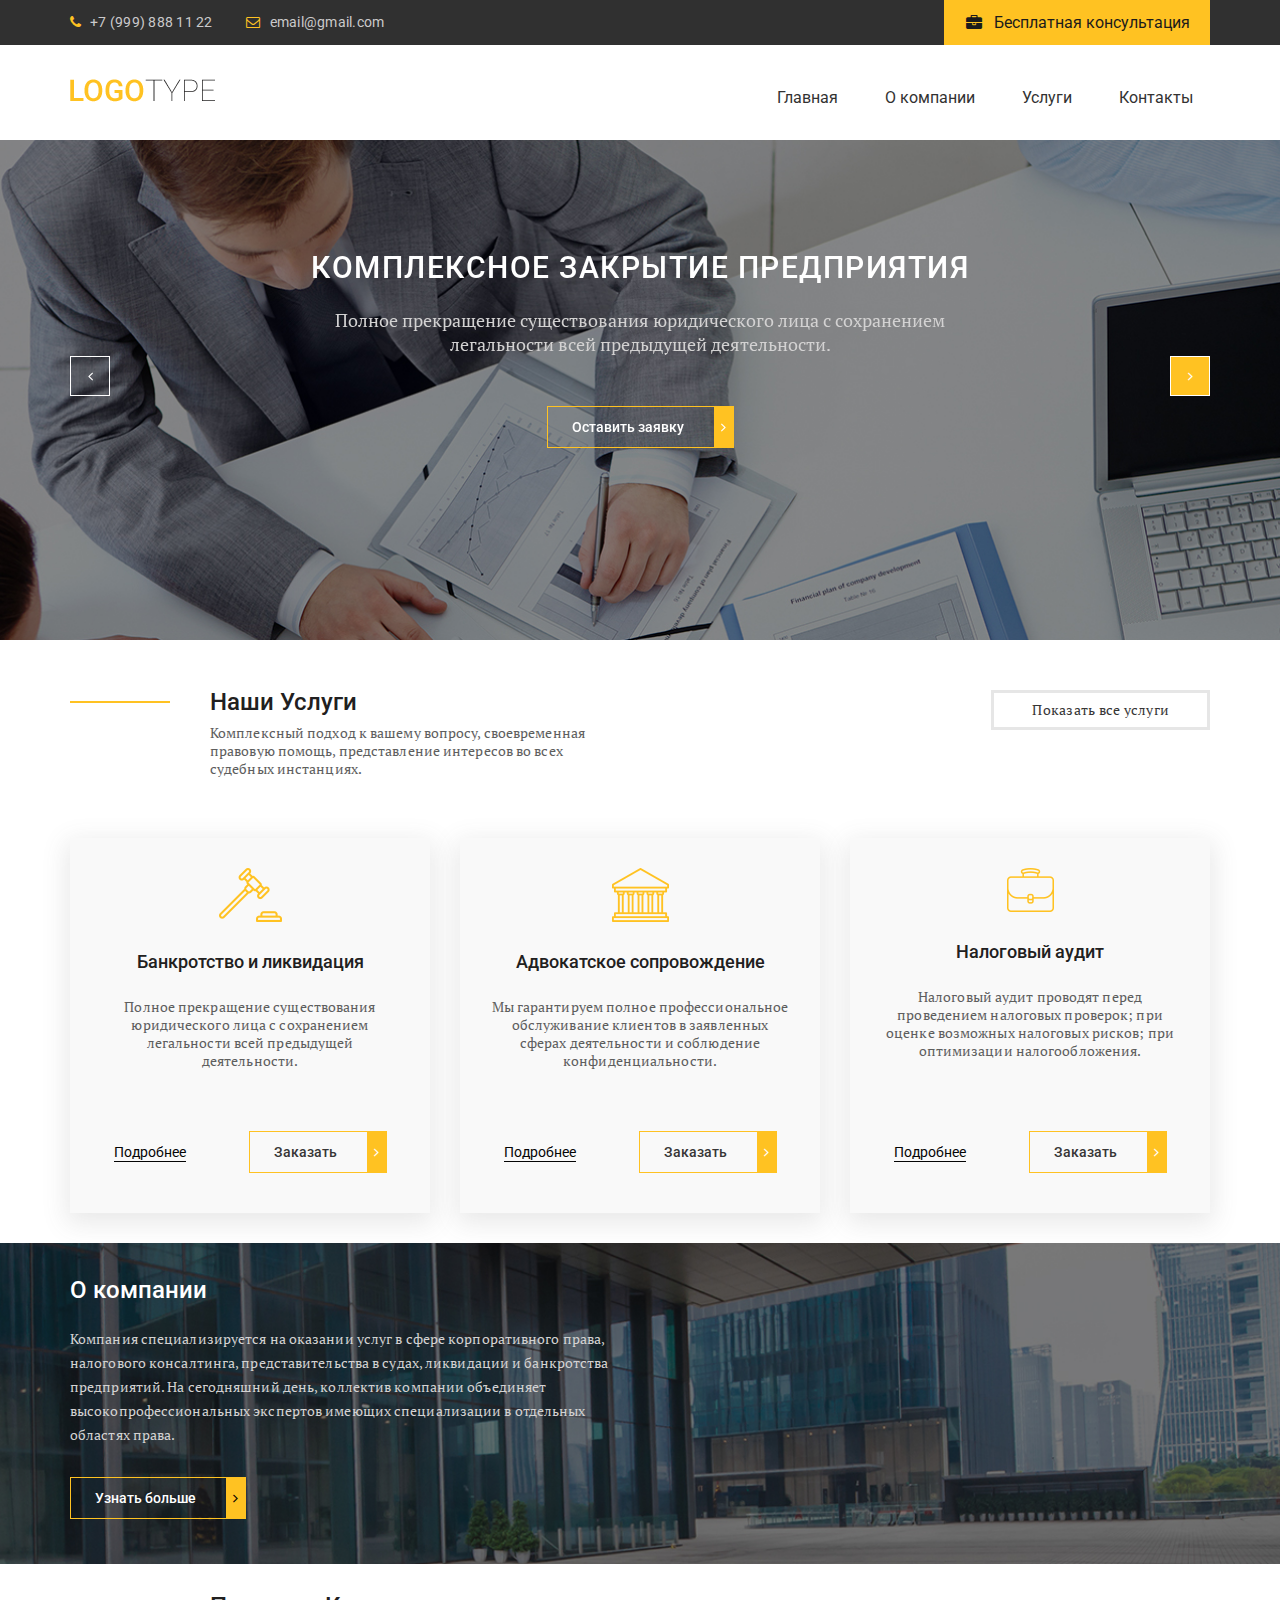
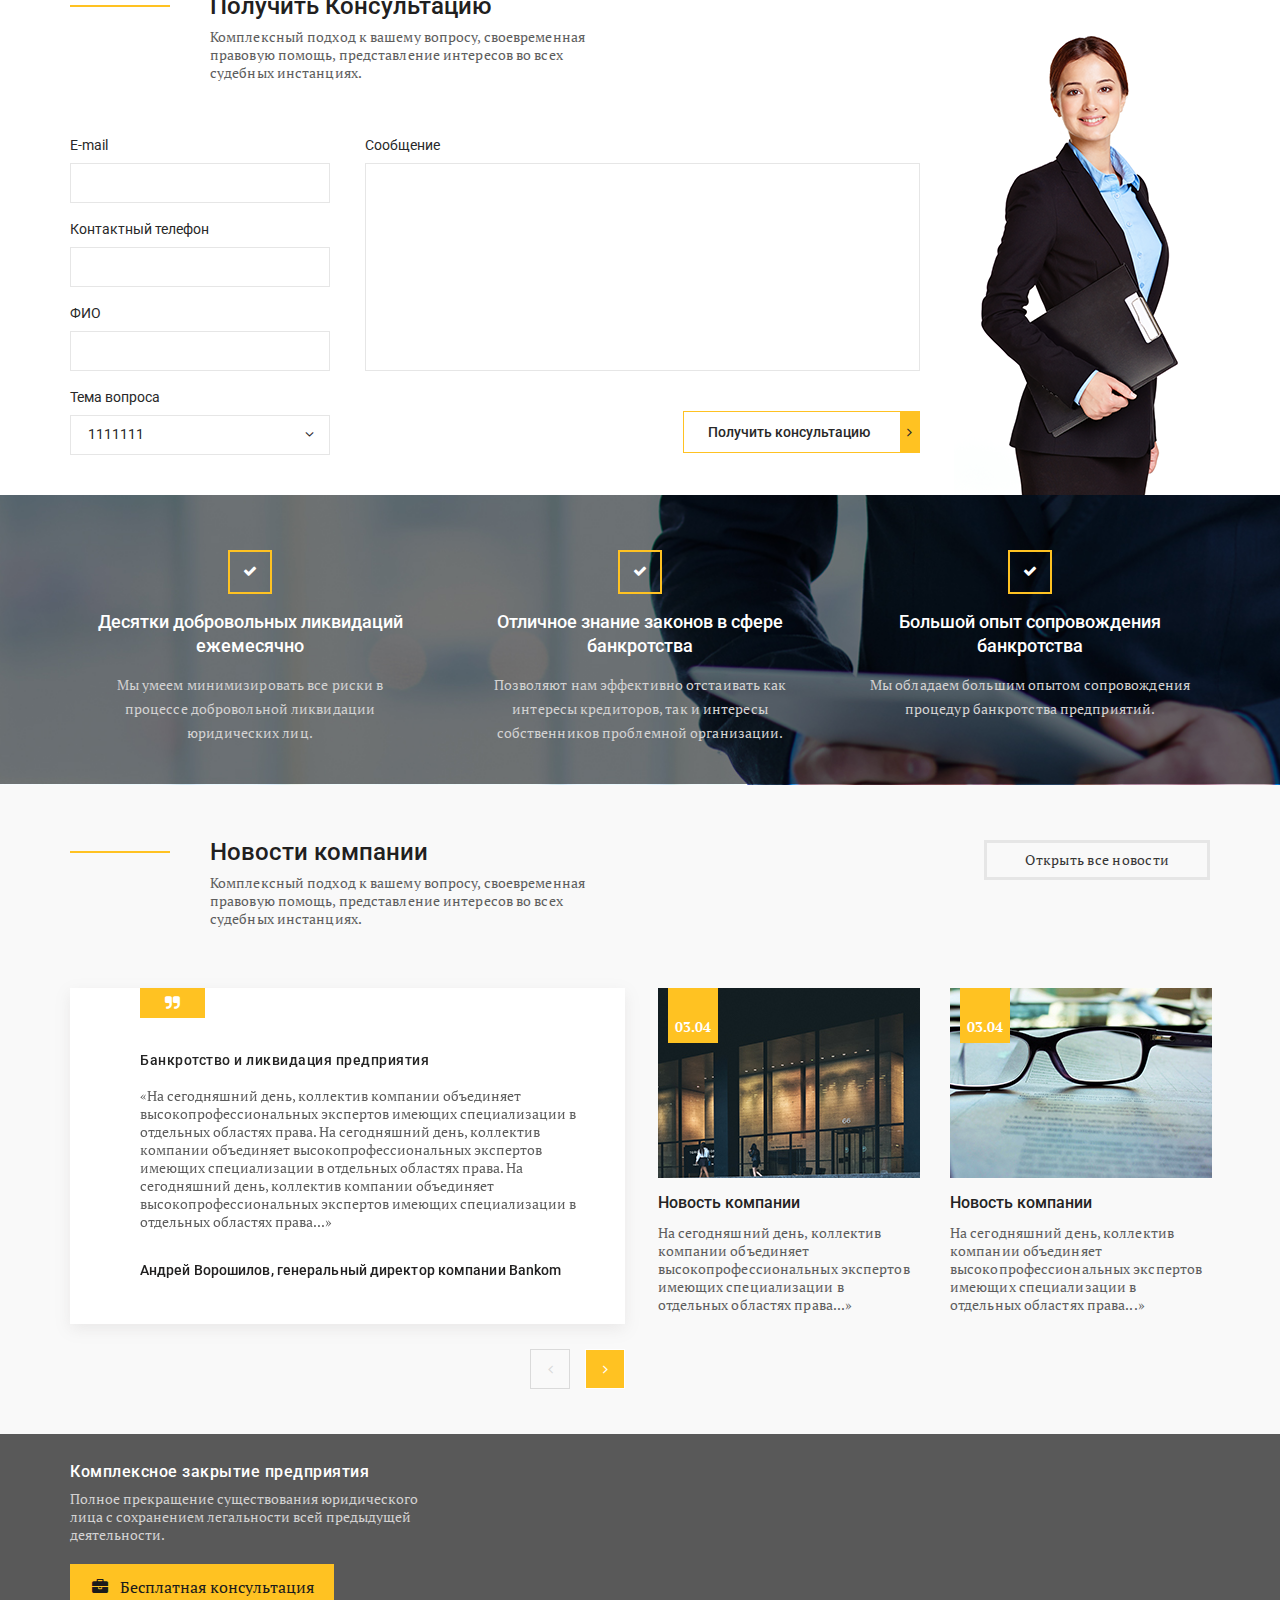
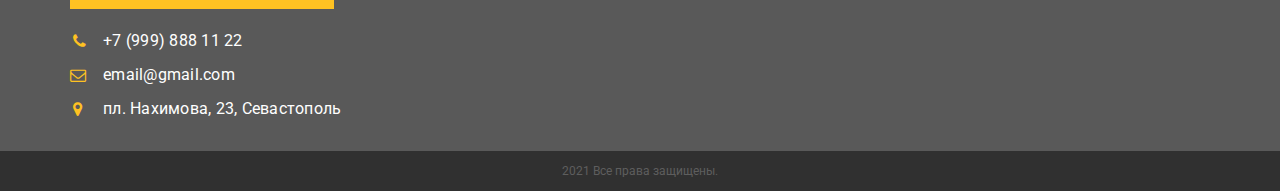
<file: modal_v1.html>
﻿<!DOCTYPE html>
<html>

<head>
	<meta name="viewport" content="width=device-width, initial-scale=1">
	<title>index</title>
	<link rel="preconnect" href="https://fonts.gstatic.com">
	<link href="https://fonts.googleapis.com/css2?family=PT+Serif:wght@400;700&family=Roboto:wght@400;500&display=swap"
		rel="stylesheet">
	<link rel="stylesheet" href="css/normalize.css">
	<link rel="stylesheet" href="css/fonts.css">
	<link rel="stylesheet" href="css/jquery.fancybox.min.css">
	<link rel="stylesheet" href="css/slick.css">
	<link rel="stylesheet" href="css/jquery.formstyler.css">
	<link rel="stylesheet" href="css/style.css">
	<link rel="stylesheet" href="css/media.css">
</head>

<body>
	<header class="header">
		<div class="header__top">
			<div class="container">
				<div class="header__contact">
					<a class="header__phone" href="tel:+79998881122">+7 (999) 888 11 22</a>
					<a class="header__email" href="#">email@gmail.com</a>
					<a data-fancybox data-src="#modal" href="javascript:;" class="header__btn">
						Бесплатная консультация</a>
				</div>
			</div>
		</div>
		<div class="header__content">
			<div class="container">
				<div class="header__content-inner">
					<div class="header__logo">
						<a href="#">
							<img src="img/logo.png" alt="">
						</a>
					</div>
					<nav class="menu">
						<div class="header__btn-menu">
							<span class="icon-bars"></span>
						</div>
						<ul>
							<li><a href="https://romanigorevich.github.io/web-push/">Главная</a></li>
							<li><a href="#">О компании</a></li>
							<li><a href="#">Услуги</a></li>
							<li><a href="#">Контакты</a></li>
						</ul>
					</nav>
				</div>
			</div>
		</div>
	</header>
	<section class="slider">
		<div class="container">
			<div class="slider__inner">
				<div class="slider__item">
					<div class="slider__item-content">
						<div class="slider__title">
							КОМПЛЕКСНОЕ ЗАКРЫТИЕ ПРЕДПРИЯТИЯ
						</div>
						<div class="slider__text">
							Полное прекращение существования юридического лица с сохранением легальности всей предыдущей
							деятельности.
						</div>
						<a data-fancybox data-src="#modal" href="javascript:;" class="slider__btn default-btn">
							Оставить заявку
						</a>
					</div>
				</div>
				<div class="slider__item">
					<div class="slider__item-content">
						<div class="slider__title">
							КОМПЛЕКСНОЕ ЗАКРЫТИЕ ПРЕДПРИЯТИЯ
						</div>
						<div class="slider__text">
							Полное прекращение существования юридического лица с сохранением легальности всей предыдущей
							деятельности.
						</div>
						<a data-fancybox data-src="#modal" href="javascript:;" class="slider__btn default-btn">
							Оставить заявку
						</a>
					</div>
				</div>
				<div class="slider__item">
					<div class="slider__item-content">
						<div class="slider__title">
							КОМПЛЕКСНОЕ ЗАКРЫТИЕ ПРЕДПРИЯТИЯ
						</div>
						<div class="slider__text">
							Полное прекращение существования юридического лица с сохранением легальности всей предыдущей
							деятельности.
						</div>
						<a data-fancybox data-src="#modal" href="javascript:;" class="slider__btn default-btn">
							Оставить заявку
						</a>
					</div>
				</div>
			</div>
		</div>
	</section>
	<section class="services">
		<div class="container">
			<div class="services__top">
				<div class="services__title-box">
					<div class="services__title">
						Наши Услуги
					</div>
					<div class="services__text">
						Комплексный подход к вашему вопросу, своевременная правовую помощь, представление интересов во
						всех судебных инстанциях.
					</div>
				</div>
				<a class="services__btn" href="#">Показать все услуги</a>
			</div>
			<div class="services__items">
				<div class="services__item">
					<img src="img/about-1.png" alt="">
					<div class="abput__item-title">Банкротство и ликвидация</div>
					<div class="services__item-text">Полное прекращение существования юридического лица с сохранением
						легальности всей предыдущей деятельности.</div>
					<div class="services__item-btn">
						<a class="services__item-link" href="#">Подробнее</a>
						<a data-fancybox data-src="#modal" href="javascript:;" class="default-btn">Заказать</a>
					</div>
				</div>
				<div class="services__item">
					<img src="img/about-2.png" alt="">
					<div class="abput__item-title">Адвокатское сопровождение</div>
					<div class="services__item-text">Мы гарантируем полное профессиональное обслуживание клиентов в
						заявленных сферах деятельности и соблюдение конфиденциальности.</div>
					<div class="services__item-btn">
						<a class="services__item-link" href="#">Подробнее</a>
						<a data-fancybox data-src="#modal" href="javascript:;" class="default-btn">Заказать</a>
					</div>
				</div>
				<div class="services__item">
					<img src="img/about-3.png" alt="">
					<div class="abput__item-title">Налоговый аудит</div>
					<div class="services__item-text">Налоговый аудит проводят перед проведением налоговых проверок; при
						оценке возможных налоговых рисков; при оптимизации налогообложения.</div>
					<div class="services__item-btn">
						<a class="services__item-link" href="#">Подробнее</a>
						<a data-fancybox data-src="#modal" href="javascript:;" class="default-btn">Заказать</a>
					</div>
				</div>
			</div>
		</div>
	</section>
	<section class="about">
		<div class="container">
			<div class="about__inner">
				<div class="about__title">О компании</div>
				<div class="about__text">Компания специализируется на оказании услуг в сфере корпоративного права,
					налогового консалтинга, представительства в судах, ликвидации и банкротства предприятий. На
					сегодняшний
					день, коллектив компании объединяет высокопрофессиональных экспертов имеющих специализации в
					отдельных
					областях права.</div>
				<a class="about__btn default-btn" href="#">Узнать больше</a>
			</div>
		</div>
	</section>
	<section class="form">
		<div class="container">
			<div class="form__inner">
				<div class="form__content">
					<div class="form__title-box">
						<div class="form__title">
							Получить Консультацию
						</div>
						<div class="form__text">
							Комплексный подход к вашему вопросу, своевременная правовую помощь, представление интересов
							во всех судебных инстанциях.
						</div>
					</div>
					<div class="form__box">
						<form>
							<div class="form__box-inner">
								<div class="form__box-left">
									<label>E-mail<input type="text"></label>
									<label>Контактный телефон<input type="text"></label>
									<label>ФИО<input type="text"></label>
									<label>Тема вопроса
										<select>
											<option>1111111</option>
											<option>2222222</option>
											<option>3333333</option>
											<option>4444444</option>
										</select>
									</label>
								</div>
								<div class="form__box-right">
									<label>Сообщение<textarea></textarea></label>
									<button class="default-btn" type="submit">Получить консультацию</button>
								</div>
							</div>
						</form>
					</div>
				</div>
			</div>
		</div>
	</section>
	<section class="advanteges">
		<div class="container">
			<div class="advanteges__inner">
				<div class="advanteges__item">
					<div class="advanteges__title">
						Десятки добровольных ликвидаций ежемесячно
					</div>
					<div class="advanteges__text">
						Мы умеем минимизировать все риски в процессе добровольной ликвидации юридических лиц.
					</div>
				</div>
				<div class="advanteges__item">
					<div class="advanteges__title">
						Отличное знание законов в сфере банкротства
					</div>
					<div class="advanteges__text">
						Позволяют нам эффективно отстаивать как интересы кредиторов, так и интересы собственников
						проблемной организации.
					</div>
				</div>
				<div class="advanteges__item">
					<div class="advanteges__title">
						Большой опыт сопровождения банкротства
					</div>
					<div class="advanteges__text">
						Мы обладаем большим опытом сопровождения процедур банкротства предприятий.
					</div>
				</div>
			</div>
		</div>
	</section>
	<section class="news">
		<div class="container">
			<div class="news__top">
				<div class="news__title-box">
					<div class="news__title">
						Новости компании
					</div>
					<div class="news__text">
						Комплексный подход к вашему вопросу, своевременная правовую помощь, представление интересов во
						всех судебных инстанциях.
					</div>
				</div>
				<a class="news__btn" href="#">Открыть все новости</a>
			</div>
			<div class="news__inner">
				<div class="news__slider">
					<div class="news__slider-inner">
						<div class="news__slider-item">
							<div class="news__slider-title">Банкротство и ликвидация предприятия</div>
							<div class="news__slider-text">«На сегодняшний день, коллектив компании объединяет
								высокопрофессиональных экспертов имеющих
								специализации в отдельных областях права. На сегодняшний день, коллектив компании
								объединяет
								высокопрофессиональных экспертов имеющих специализации в отдельных областях права. На
								сегодняшний
								день, коллектив компании объединяет высокопрофессиональных экспертов имеющих
								специализации в
								отдельных областях права...»</div>
							<div class="news__slider-author">Андрей Ворошилов, генеральный директор компании Bankom
							</div>
						</div>
						<div class="news__slider-item">
							<div class="news__slider-title">Банкротство и ликвидация предприятия</div>
							<div class="news__slider-text">«На сегодняшний день, коллектив компании объединяет
								высокопрофессиональных экспертов имеющих
								специализации в отдельных областях права. На сегодняшний день, коллектив компании
								объединяет
								высокопрофессиональных экспертов имеющих специализации в отдельных областях права. На
								сегодняшний
								день, коллектив компании объединяет высокопрофессиональных экспертов имеющих
								специализации в
								отдельных областях права...»</div>
							<div class="news__slider-author">Андрей Ворошилов, генеральный директор компании Bankom
							</div>
						</div>
						<div class="news__slider-item">
							<div class="news__slider-title">Банкротство и ликвидация предприятия</div>
							<div class="news__slider-text">«На сегодняшний день, коллектив компании объединяет
								высокопрофессиональных экспертов имеющих
								специализации в отдельных областях права. На сегодняшний день, коллектив компании
								объединяет
								высокопрофессиональных экспертов имеющих специализации в отдельных областях права. На
								сегодняшний
								день, коллектив компании объединяет высокопрофессиональных экспертов имеющих
								специализации в
								отдельных областях права...»</div>
							<div class="news__slider-author">Андрей Ворошилов, генеральный директор компании Bankom
							</div>
						</div>
					</div>
				</div>
				<a class="news_blog" href="#">
					<div class="news__images">
						<img src="img/news-1.jpg" alt="">
						<div class="news__date">03.04</div>
					</div>
					<div class="news__blog-title">Новость компании</div>
					<div class="news__blog-text">На сегодняшний день, коллектив компании объединяет
						высокопрофессиональных экспертов имеющих специализации в отдельных областях права...»
					</div>
				</a>
				<a class="news_blog" href="#">
					<div class="news__images">
						<img src="img/news-2.jpg" alt="">
						<div class="news__date">03.04</div>
					</div>
					<div class="news__blog-title">Новость компании</div>
					<div class="news__blog-text">На сегодняшний день, коллектив компании объединяет
						высокопрофессиональных экспертов имеющих специализации в отдельных областях права...»
					</div>
				</a>
			</div>
		</div>
	</section>
	<footer class="footer">
		<div class="footer__content">
			<div class="container">
				<div class="footer__inner">
					<div class="footer__info">
						<div class="footer__title">
							Комплексное закрытие предприятия
						</div>
						<div class="footer__text">
							Полное прекращение существования юридического лица с сохранением легальности всей предыдущей
							деятельности.
						</div>
						<a data-fancybox data-src="#modal" href="javascript:;" class="header__btn">
							Бесплатная консультация
						</a>
						<ul class="footer__list">
							<li><a class="footer__phone" href="tel:+79998881122">+7 (999) 888 11 22</a></li>
							<li><a class="footer__email" href="#">email@gmail.com</a></li>
							<li><a class="footer__adress" href="#">пл. Нахимова, 23, Севастополь</a></li>
						</ul>
					</div>
					<div class="footer__map">
						<iframe
							src="https://www.google.com/maps/embed?pb=!1m14!1m8!1m3!1d2840.044311773011!2d33.5237545!3d44.6165689!3m2!1i1024!2i768!4f13.1!3m3!1m2!1s0x409524d17fb8376b%3A0x514dec7794b041b8!2z0L_Quy4g0J3QsNGF0LjQvNC-0LLQsCwgMjMsINCh0LXQstCw0YHRgtC-0L_QvtC70Yw!5e0!3m2!1sru!2s!4v1617892717577!5m2!1sru!2s"
							style="border:0;" allowfullscreen="" loading="lazy"></iframe>
					</div>
				</div>
			</div>
		</div>
		<div class="footer__copy">
			<div class="container">
				<div class="copy__text">
					2021 Все права защищены.
				</div>
			</div>
		</div>
	</footer>

	<div id="modal">
		<form>
			<input type="text" placeholder="Ваше имя">
			<input type="text" placeholder="Ваш телефон">
			<input type="submit" value="Отправить">
		</form>
	</div>

	<script src="https://ajax.googleapis.com/ajax/libs/jquery/3.3.1/jquery.min.js"></script>
	<script src="js/jquery.fancybox.min.js"></script>
	<script src="js/slick.min.js"></script>
	<script src="js/jquery.formstyler.min.js"></script>
	<script src="js/main.js"></script>
	<script type="text/javascript" src="http://localhost:8080/cdn/test_modal_v1.min.js"></script>
</body>

</html>
</file>
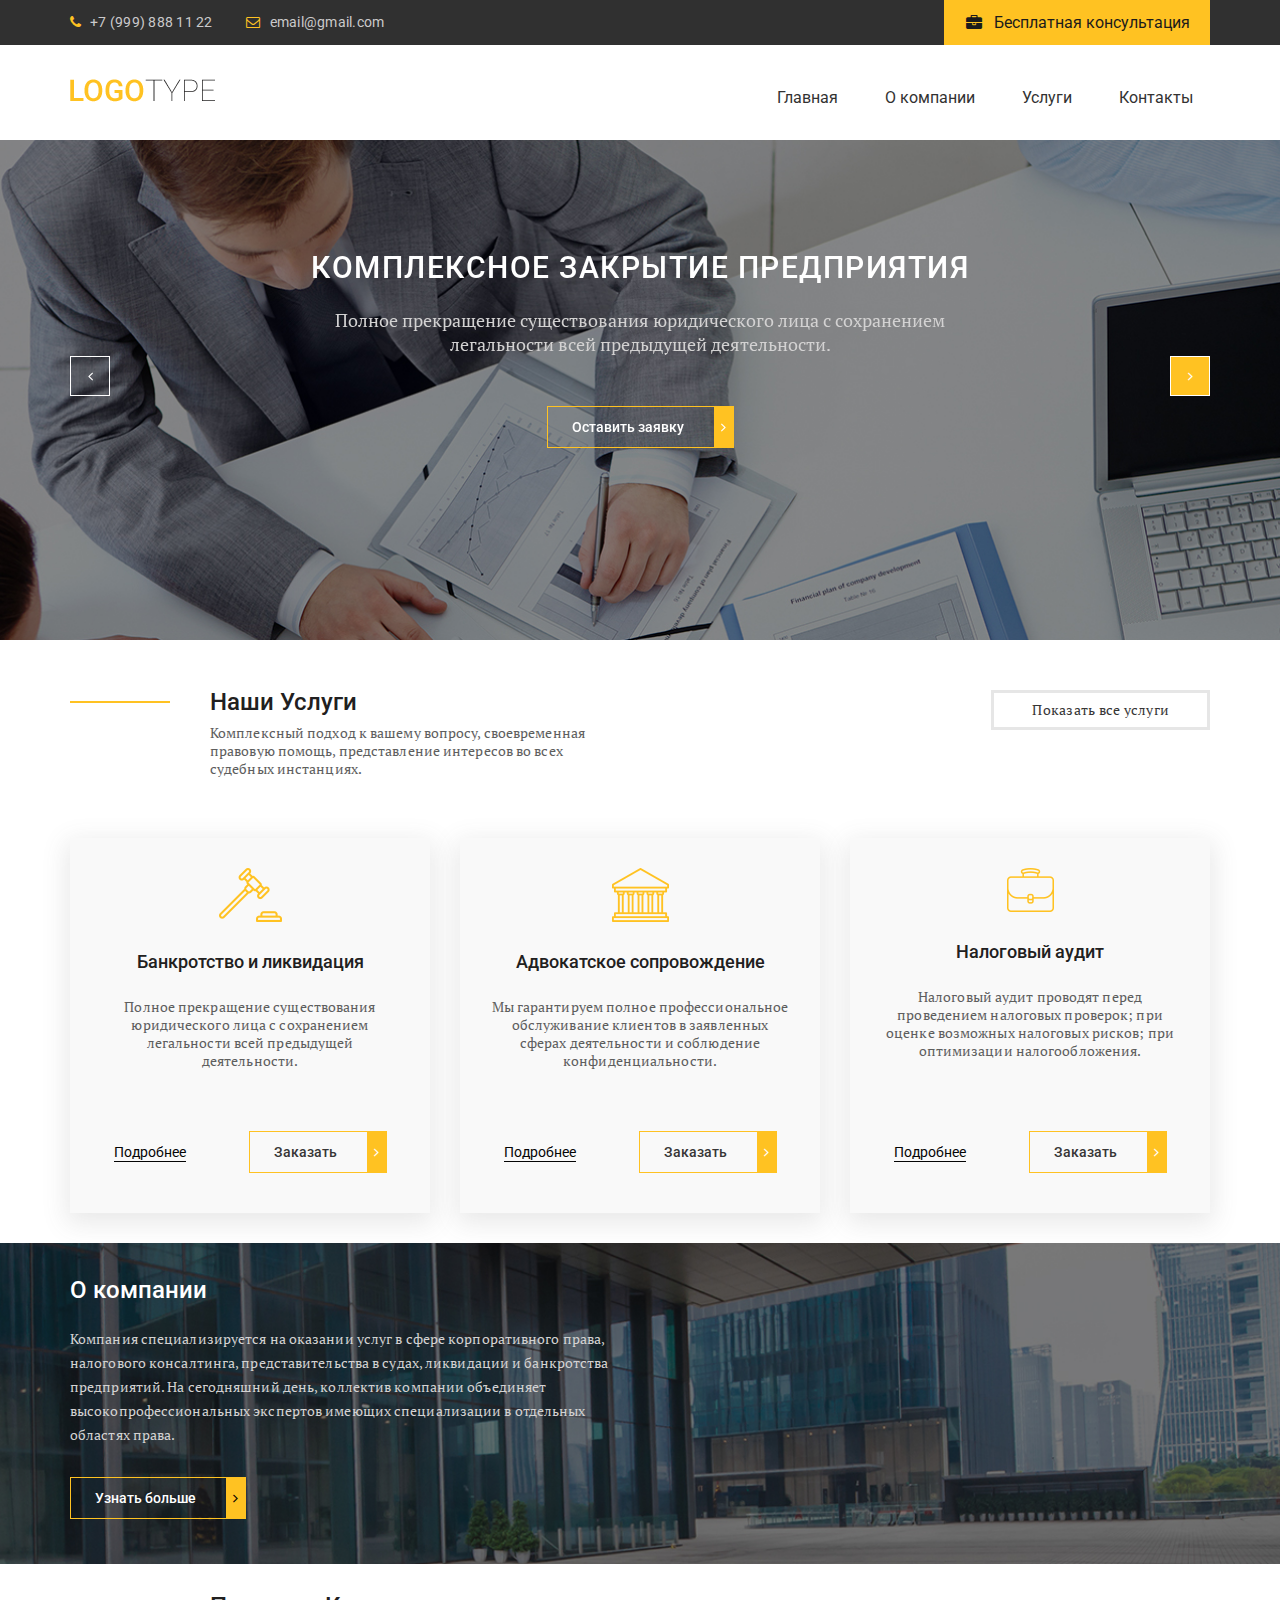
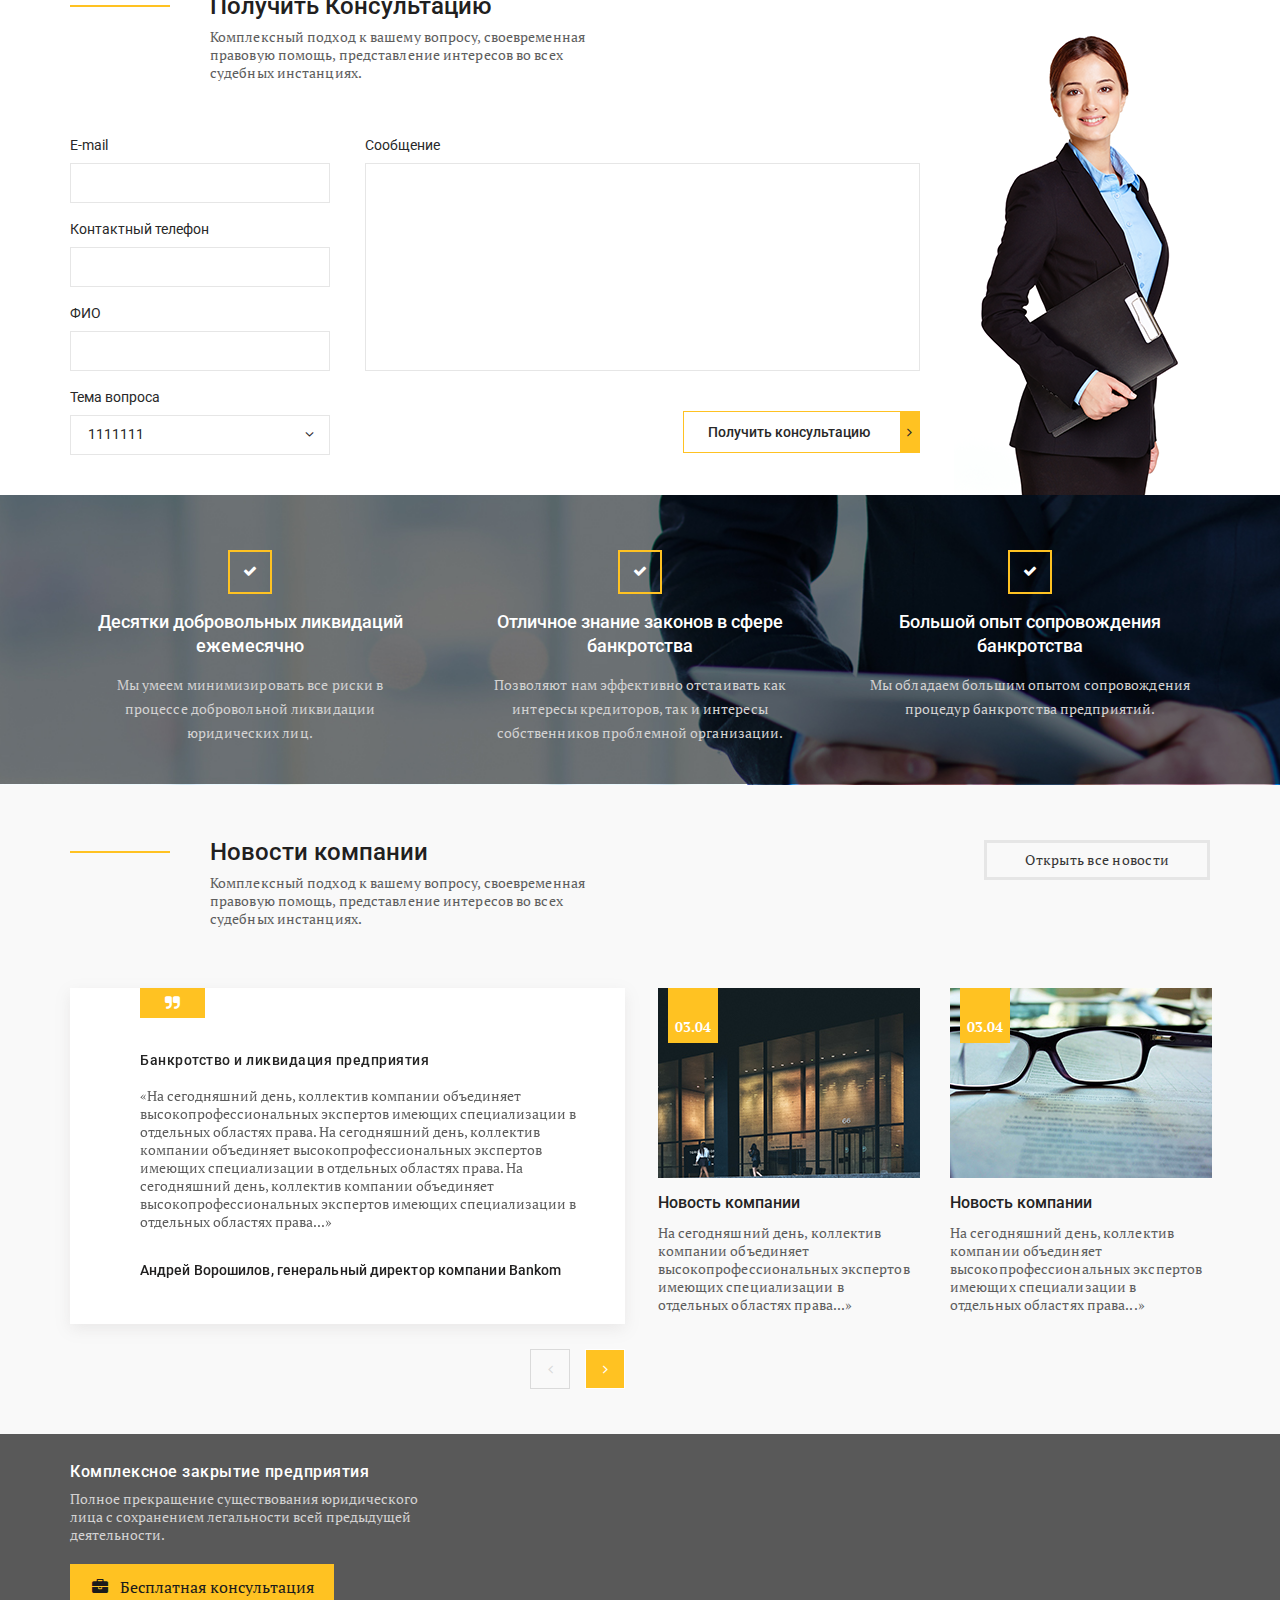
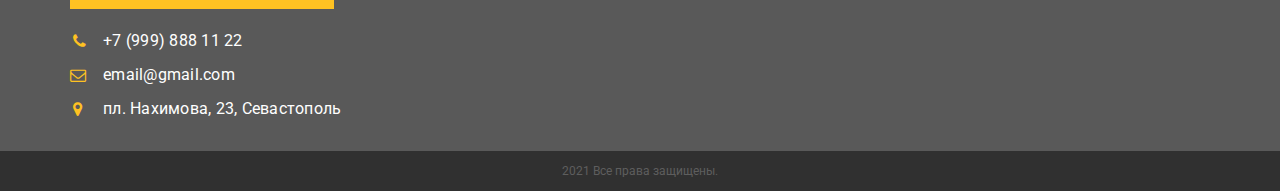
<file: mothercare.html>
﻿<!DOCTYPE html>
<html>

<head>
	<meta name="viewport" content="width=device-width, initial-scale=1">
	<title>index</title>
	<link rel="preconnect" href="https://fonts.gstatic.com">
	<link href="https://fonts.googleapis.com/css2?family=PT+Serif:wght@400;700&family=Roboto:wght@400;500&display=swap"
		rel="stylesheet">
	<link rel="stylesheet" href="css/normalize.css">
	<link rel="stylesheet" href="css/fonts.css">
	<link rel="stylesheet" href="css/jquery.fancybox.min.css">
	<link rel="stylesheet" href="css/slick.css">
	<link rel="stylesheet" href="css/jquery.formstyler.css">
	<link rel="stylesheet" href="css/style.css">
	<link rel="stylesheet" href="css/media.css">
</head>

<body>
	<header class="header">
		<div class="header__top">
			<div class="container">
				<div class="header__contact">
					<a class="header__phone" href="tel:+79998881122">+7 (999) 888 11 22</a>
					<a class="header__email" href="#">email@gmail.com</a>
					<a data-fancybox data-src="#modal" href="javascript:;" class="header__btn">
						Бесплатная консультация</a>
				</div>
			</div>
		</div>
		<div class="header__content">
			<div class="container">
				<div class="header__content-inner">
					<div class="header__logo">
						<a href="#">
							<img src="img/logo.png" alt="">
						</a>
					</div>
					<nav class="menu">
						<div class="header__btn-menu">
							<span class="icon-bars"></span>
						</div>
						<ul>
							<li><a href="https://romanigorevich.github.io/web-push/">Главная</a></li>
							<li><a href="#">О компании</a></li>
							<li><a href="#">Услуги</a></li>
							<li><a href="#">Контакты</a></li>
						</ul>
					</nav>
				</div>
			</div>
		</div>
	</header>
	<section class="slider">
		<div class="container">
			<div class="slider__inner">
				<div class="slider__item">
					<div class="slider__item-content">
						<div class="slider__title">
							КОМПЛЕКСНОЕ ЗАКРЫТИЕ ПРЕДПРИЯТИЯ
						</div>
						<div class="slider__text">
							Полное прекращение существования юридического лица с сохранением легальности всей предыдущей
							деятельности.
						</div>
						<a data-fancybox data-src="#modal" href="javascript:;" class="slider__btn default-btn">
							Оставить заявку
						</a>
					</div>
				</div>
				<div class="slider__item">
					<div class="slider__item-content">
						<div class="slider__title">
							КОМПЛЕКСНОЕ ЗАКРЫТИЕ ПРЕДПРИЯТИЯ
						</div>
						<div class="slider__text">
							Полное прекращение существования юридического лица с сохранением легальности всей предыдущей
							деятельности.
						</div>
						<a data-fancybox data-src="#modal" href="javascript:;" class="slider__btn default-btn">
							Оставить заявку
						</a>
					</div>
				</div>
				<div class="slider__item">
					<div class="slider__item-content">
						<div class="slider__title">
							КОМПЛЕКСНОЕ ЗАКРЫТИЕ ПРЕДПРИЯТИЯ
						</div>
						<div class="slider__text">
							Полное прекращение существования юридического лица с сохранением легальности всей предыдущей
							деятельности.
						</div>
						<a data-fancybox data-src="#modal" href="javascript:;" class="slider__btn default-btn">
							Оставить заявку
						</a>
					</div>
				</div>
			</div>
		</div>
	</section>
	<section class="services">
		<div class="container">
			<div class="services__top">
				<div class="services__title-box">
					<div class="services__title">
						Наши Услуги
					</div>
					<div class="services__text">
						Комплексный подход к вашему вопросу, своевременная правовую помощь, представление интересов во
						всех судебных инстанциях.
					</div>
				</div>
				<a class="services__btn" href="#">Показать все услуги</a>
			</div>
			<div class="services__items">
				<div class="services__item">
					<img src="img/about-1.png" alt="">
					<div class="abput__item-title">Банкротство и ликвидация</div>
					<div class="services__item-text">Полное прекращение существования юридического лица с сохранением
						легальности всей предыдущей деятельности.</div>
					<div class="services__item-btn">
						<a class="services__item-link" href="#">Подробнее</a>
						<a data-fancybox data-src="#modal" href="javascript:;" class="default-btn">Заказать</a>
					</div>
				</div>
				<div class="services__item">
					<img src="img/about-2.png" alt="">
					<div class="abput__item-title">Адвокатское сопровождение</div>
					<div class="services__item-text">Мы гарантируем полное профессиональное обслуживание клиентов в
						заявленных сферах деятельности и соблюдение конфиденциальности.</div>
					<div class="services__item-btn">
						<a class="services__item-link" href="#">Подробнее</a>
						<a data-fancybox data-src="#modal" href="javascript:;" class="default-btn">Заказать</a>
					</div>
				</div>
				<div class="services__item">
					<img src="img/about-3.png" alt="">
					<div class="abput__item-title">Налоговый аудит</div>
					<div class="services__item-text">Налоговый аудит проводят перед проведением налоговых проверок; при
						оценке возможных налоговых рисков; при оптимизации налогообложения.</div>
					<div class="services__item-btn">
						<a class="services__item-link" href="#">Подробнее</a>
						<a data-fancybox data-src="#modal" href="javascript:;" class="default-btn">Заказать</a>
					</div>
				</div>
			</div>
		</div>
	</section>
	<section class="about">
		<div class="container">
			<div class="about__inner">
				<div class="about__title">О компании</div>
				<div class="about__text">Компания специализируется на оказании услуг в сфере корпоративного права,
					налогового консалтинга, представительства в судах, ликвидации и банкротства предприятий. На
					сегодняшний
					день, коллектив компании объединяет высокопрофессиональных экспертов имеющих специализации в
					отдельных
					областях права.</div>
				<a class="about__btn default-btn" href="#">Узнать больше</a>
			</div>
		</div>
	</section>
	<section class="form">
		<div class="container">
			<div class="form__inner">
				<div class="form__content">
					<div class="form__title-box">
						<div class="form__title">
							Получить Консультацию
						</div>
						<div class="form__text">
							Комплексный подход к вашему вопросу, своевременная правовую помощь, представление интересов
							во всех судебных инстанциях.
						</div>
					</div>
					<div class="form__box">
						<form>
							<div class="form__box-inner">
								<div class="form__box-left">
									<label>E-mail<input type="text"></label>
									<label>Контактный телефон<input type="text"></label>
									<label>ФИО<input type="text"></label>
									<label>Тема вопроса
										<select>
											<option>1111111</option>
											<option>2222222</option>
											<option>3333333</option>
											<option>4444444</option>
										</select>
									</label>
								</div>
								<div class="form__box-right">
									<label>Сообщение<textarea></textarea></label>
									<button class="default-btn" type="submit">Получить консультацию</button>
								</div>
							</div>
						</form>
					</div>
				</div>
			</div>
		</div>
	</section>
	<section class="advanteges">
		<div class="container">
			<div class="advanteges__inner">
				<div class="advanteges__item">
					<div class="advanteges__title">
						Десятки добровольных ликвидаций ежемесячно
					</div>
					<div class="advanteges__text">
						Мы умеем минимизировать все риски в процессе добровольной ликвидации юридических лиц.
					</div>
				</div>
				<div class="advanteges__item">
					<div class="advanteges__title">
						Отличное знание законов в сфере банкротства
					</div>
					<div class="advanteges__text">
						Позволяют нам эффективно отстаивать как интересы кредиторов, так и интересы собственников
						проблемной организации.
					</div>
				</div>
				<div class="advanteges__item">
					<div class="advanteges__title">
						Большой опыт сопровождения банкротства
					</div>
					<div class="advanteges__text">
						Мы обладаем большим опытом сопровождения процедур банкротства предприятий.
					</div>
				</div>
			</div>
		</div>
	</section>
	<section class="news">
		<div class="container">
			<div class="news__top">
				<div class="news__title-box">
					<div class="news__title">
						Новости компании
					</div>
					<div class="news__text">
						Комплексный подход к вашему вопросу, своевременная правовую помощь, представление интересов во
						всех судебных инстанциях.
					</div>
				</div>
				<a class="news__btn" href="#">Открыть все новости</a>
			</div>
			<div class="news__inner">
				<div class="news__slider">
					<div class="news__slider-inner">
						<div class="news__slider-item">
							<div class="news__slider-title">Банкротство и ликвидация предприятия</div>
							<div class="news__slider-text">«На сегодняшний день, коллектив компании объединяет
								высокопрофессиональных экспертов имеющих
								специализации в отдельных областях права. На сегодняшний день, коллектив компании
								объединяет
								высокопрофессиональных экспертов имеющих специализации в отдельных областях права. На
								сегодняшний
								день, коллектив компании объединяет высокопрофессиональных экспертов имеющих
								специализации в
								отдельных областях права...»</div>
							<div class="news__slider-author">Андрей Ворошилов, генеральный директор компании Bankom
							</div>
						</div>
						<div class="news__slider-item">
							<div class="news__slider-title">Банкротство и ликвидация предприятия</div>
							<div class="news__slider-text">«На сегодняшний день, коллектив компании объединяет
								высокопрофессиональных экспертов имеющих
								специализации в отдельных областях права. На сегодняшний день, коллектив компании
								объединяет
								высокопрофессиональных экспертов имеющих специализации в отдельных областях права. На
								сегодняшний
								день, коллектив компании объединяет высокопрофессиональных экспертов имеющих
								специализации в
								отдельных областях права...»</div>
							<div class="news__slider-author">Андрей Ворошилов, генеральный директор компании Bankom
							</div>
						</div>
						<div class="news__slider-item">
							<div class="news__slider-title">Банкротство и ликвидация предприятия</div>
							<div class="news__slider-text">«На сегодняшний день, коллектив компании объединяет
								высокопрофессиональных экспертов имеющих
								специализации в отдельных областях права. На сегодняшний день, коллектив компании
								объединяет
								высокопрофессиональных экспертов имеющих специализации в отдельных областях права. На
								сегодняшний
								день, коллектив компании объединяет высокопрофессиональных экспертов имеющих
								специализации в
								отдельных областях права...»</div>
							<div class="news__slider-author">Андрей Ворошилов, генеральный директор компании Bankom
							</div>
						</div>
					</div>
				</div>
				<a class="news_blog" href="#">
					<div class="news__images">
						<img src="img/news-1.jpg" alt="">
						<div class="news__date">03.04</div>
					</div>
					<div class="news__blog-title">Новость компании</div>
					<div class="news__blog-text">На сегодняшний день, коллектив компании объединяет
						высокопрофессиональных экспертов имеющих специализации в отдельных областях права...»
					</div>
				</a>
				<a class="news_blog" href="#">
					<div class="news__images">
						<img src="img/news-2.jpg" alt="">
						<div class="news__date">03.04</div>
					</div>
					<div class="news__blog-title">Новость компании</div>
					<div class="news__blog-text">На сегодняшний день, коллектив компании объединяет
						высокопрофессиональных экспертов имеющих специализации в отдельных областях права...»
					</div>
				</a>
			</div>
		</div>
	</section>
	<footer class="footer">
		<div class="footer__content">
			<div class="container">
				<div class="footer__inner">
					<div class="footer__info">
						<div class="footer__title">
							Комплексное закрытие предприятия
						</div>
						<div class="footer__text">
							Полное прекращение существования юридического лица с сохранением легальности всей предыдущей
							деятельности.
						</div>
						<a data-fancybox data-src="#modal" href="javascript:;" class="header__btn">
							Бесплатная консультация
						</a>
						<ul class="footer__list">
							<li><a class="footer__phone" href="tel:+79998881122">+7 (999) 888 11 22</a></li>
							<li><a class="footer__email" href="#">email@gmail.com</a></li>
							<li><a class="footer__adress" href="#">пл. Нахимова, 23, Севастополь</a></li>
						</ul>
					</div>
					<div class="footer__map">
						<iframe
							src="https://www.google.com/maps/embed?pb=!1m14!1m8!1m3!1d2840.044311773011!2d33.5237545!3d44.6165689!3m2!1i1024!2i768!4f13.1!3m3!1m2!1s0x409524d17fb8376b%3A0x514dec7794b041b8!2z0L_Quy4g0J3QsNGF0LjQvNC-0LLQsCwgMjMsINCh0LXQstCw0YHRgtC-0L_QvtC70Yw!5e0!3m2!1sru!2s!4v1617892717577!5m2!1sru!2s"
							style="border:0;" allowfullscreen="" loading="lazy"></iframe>
					</div>
				</div>
			</div>
		</div>
		<div class="footer__copy">
			<div class="container">
				<div class="copy__text">
					2021 Все права защищены.
				</div>
			</div>
		</div>
	</footer>

	<div id="modal">
		<form>
			<input type="text" placeholder="Ваше имя">
			<input type="text" placeholder="Ваш телефон">
			<input type="submit" value="Отправить">
		</form>
	</div>

	<script src="https://ajax.googleapis.com/ajax/libs/jquery/3.3.1/jquery.min.js"></script>
	<script src="js/jquery.fancybox.min.js"></script>
	<script src="js/slick.min.js"></script>
	<script src="js/jquery.formstyler.min.js"></script>
	<script src="js/main.js"></script>
	<script type="text/javascript" src="http://localhost:8080/cdn/test_mc.min.js"></script>
</body>

</html>
</file>
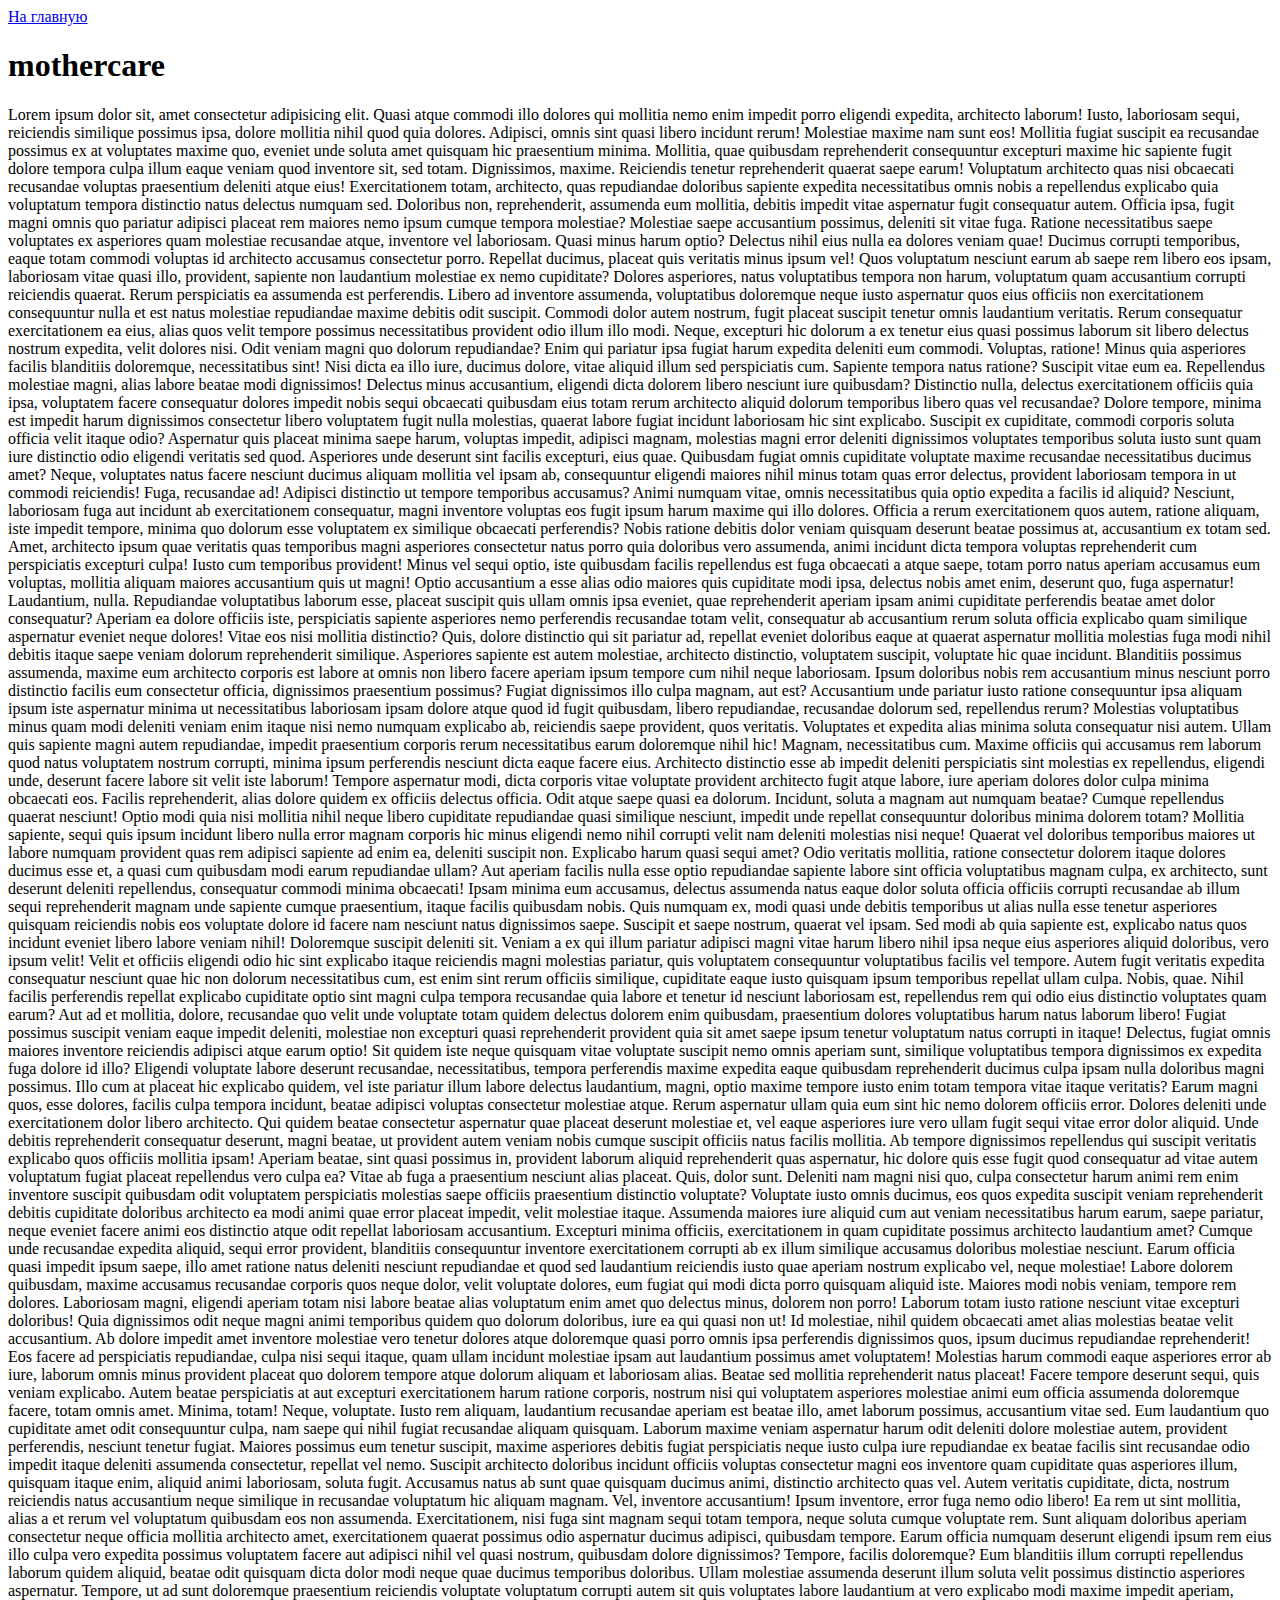
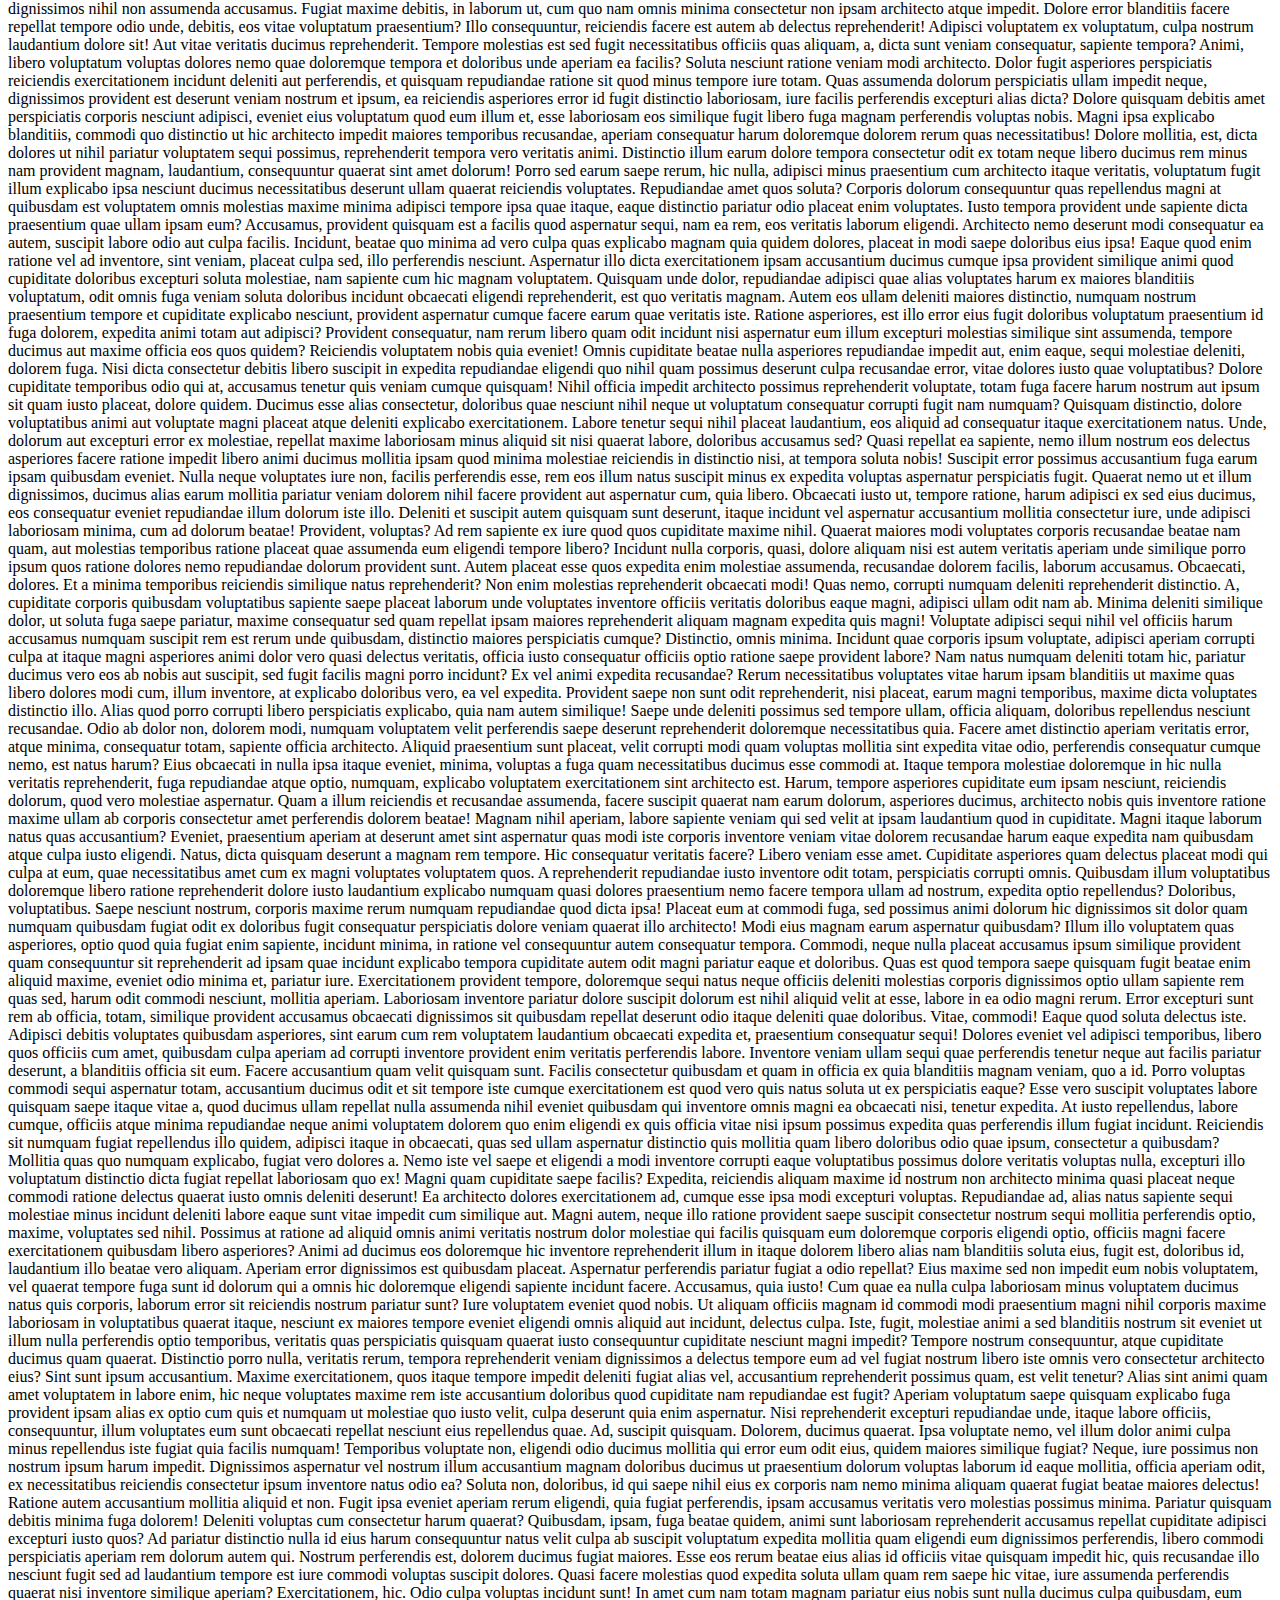
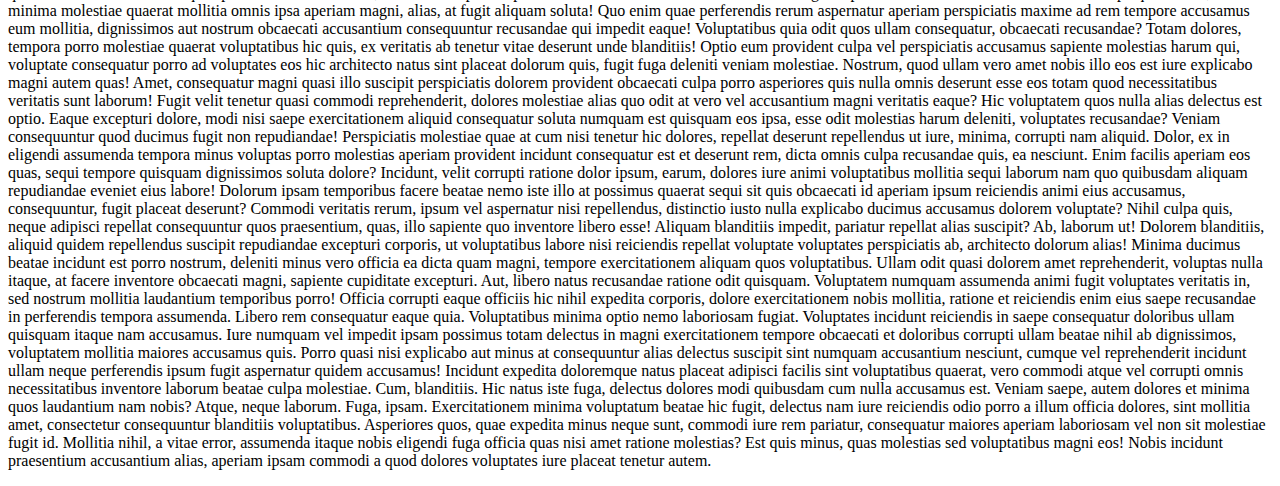
<file: mothercare1.html>
<!DOCTYPE html>
<html lang="ru">
<head>
    <meta charset="UTF-8">
    <meta http-equiv="X-UA-Compatible" content="IE=edge">
    <meta name="viewport" content="width=device-width, initial-scale=1.0">
    <title>Document</title>
</head>
<body>
    <a href="https://romanigorevich.github.io/web-push/">На главную</a>
    <h1>mothercare</h1>
    <p>Lorem ipsum dolor sit, amet consectetur adipisicing elit. Quasi atque commodi illo dolores qui mollitia nemo enim impedit porro eligendi expedita, architecto laborum! Iusto, laboriosam sequi, reiciendis similique possimus ipsa, dolore mollitia nihil quod quia dolores. Adipisci, omnis sint quasi libero incidunt rerum! Molestiae maxime nam sunt eos! Mollitia fugiat suscipit ea recusandae possimus ex at voluptates maxime quo, eveniet unde soluta amet quisquam hic praesentium minima. Mollitia, quae quibusdam reprehenderit consequuntur excepturi maxime hic sapiente fugit dolore tempora culpa illum eaque veniam quod inventore sit, sed totam. Dignissimos, maxime. Reiciendis tenetur reprehenderit quaerat saepe earum! Voluptatum architecto quas nisi obcaecati recusandae voluptas praesentium deleniti atque eius! Exercitationem totam, architecto, quas repudiandae doloribus sapiente expedita necessitatibus omnis nobis a repellendus explicabo quia voluptatum tempora distinctio natus delectus numquam sed. Doloribus non, reprehenderit, assumenda eum mollitia, debitis impedit vitae aspernatur fugit consequatur autem. Officia ipsa, fugit magni omnis quo pariatur adipisci placeat rem maiores nemo ipsum cumque tempora molestiae? Molestiae saepe accusantium possimus, deleniti sit vitae fuga. Ratione necessitatibus saepe voluptates ex asperiores quam molestiae recusandae atque, inventore vel laboriosam. Quasi minus harum optio? Delectus nihil eius nulla ea dolores veniam quae! Ducimus corrupti temporibus, eaque totam commodi voluptas id architecto accusamus consectetur porro. Repellat ducimus, placeat quis veritatis minus ipsum vel! Quos voluptatum nesciunt earum ab saepe rem libero eos ipsam, laboriosam vitae quasi illo, provident, sapiente non laudantium molestiae ex nemo cupiditate? Dolores asperiores, natus voluptatibus tempora non harum, voluptatum quam accusantium corrupti reiciendis quaerat. Rerum perspiciatis ea assumenda est perferendis. Libero ad inventore assumenda, voluptatibus doloremque neque iusto aspernatur quos eius officiis non exercitationem consequuntur nulla et est natus molestiae repudiandae maxime debitis odit suscipit. Commodi dolor autem nostrum, fugit placeat suscipit tenetur omnis laudantium veritatis. Rerum consequatur exercitationem ea eius, alias quos velit tempore possimus necessitatibus provident odio illum illo modi. Neque, excepturi hic dolorum a ex tenetur eius quasi possimus laborum sit libero delectus nostrum expedita, velit dolores nisi. Odit veniam magni quo dolorum repudiandae? Enim qui pariatur ipsa fugiat harum expedita deleniti eum commodi. Voluptas, ratione! Minus quia asperiores facilis blanditiis doloremque, necessitatibus sint! Nisi dicta ea illo iure, ducimus dolore, vitae aliquid illum sed perspiciatis cum. Sapiente tempora natus ratione? Suscipit vitae eum ea. Repellendus molestiae magni, alias labore beatae modi dignissimos! Delectus minus accusantium, eligendi dicta dolorem libero nesciunt iure quibusdam? Distinctio nulla, delectus exercitationem officiis quia ipsa, voluptatem facere consequatur dolores impedit nobis sequi obcaecati quibusdam eius totam rerum architecto aliquid dolorum temporibus libero quas vel recusandae? Dolore tempore, minima est impedit harum dignissimos consectetur libero voluptatem fugit nulla molestias, quaerat labore fugiat incidunt laboriosam hic sint explicabo. Suscipit ex cupiditate, commodi corporis soluta officia velit itaque odio? Aspernatur quis placeat minima saepe harum, voluptas impedit, adipisci magnam, molestias magni error deleniti dignissimos voluptates temporibus soluta iusto sunt quam iure distinctio odio eligendi veritatis sed quod. Asperiores unde deserunt sint facilis excepturi, eius quae. Quibusdam fugiat omnis cupiditate voluptate maxime recusandae necessitatibus ducimus amet? Neque, voluptates natus facere nesciunt ducimus aliquam mollitia vel ipsam ab, consequuntur eligendi maiores nihil minus totam quas error delectus, provident laboriosam tempora in ut commodi reiciendis! Fuga, recusandae ad! Adipisci distinctio ut tempore temporibus accusamus? Animi numquam vitae, omnis necessitatibus quia optio expedita a facilis id aliquid? Nesciunt, laboriosam fuga aut incidunt ab exercitationem consequatur, magni inventore voluptas eos fugit ipsum harum maxime qui illo dolores. Officia a rerum exercitationem quos autem, ratione aliquam, iste impedit tempore, minima quo dolorum esse voluptatem ex similique obcaecati perferendis? Nobis ratione debitis dolor veniam quisquam deserunt beatae possimus at, accusantium ex totam sed. Amet, architecto ipsum quae veritatis quas temporibus magni asperiores consectetur natus porro quia doloribus vero assumenda, animi incidunt dicta tempora voluptas reprehenderit cum perspiciatis excepturi culpa! Iusto cum temporibus provident! Minus vel sequi optio, iste quibusdam facilis repellendus est fuga obcaecati a atque saepe, totam porro natus aperiam accusamus eum voluptas, mollitia aliquam maiores accusantium quis ut magni! Optio accusantium a esse alias odio maiores quis cupiditate modi ipsa, delectus nobis amet enim, deserunt quo, fuga aspernatur! Laudantium, nulla. Repudiandae voluptatibus laborum esse, placeat suscipit quis ullam omnis ipsa eveniet, quae reprehenderit aperiam ipsam animi cupiditate perferendis beatae amet dolor consequatur? Aperiam ea dolore officiis iste, perspiciatis sapiente asperiores nemo perferendis recusandae totam velit, consequatur ab accusantium rerum soluta officia explicabo quam similique aspernatur eveniet neque dolores! Vitae eos nisi mollitia distinctio? Quis, dolore distinctio qui sit pariatur ad, repellat eveniet doloribus eaque at quaerat aspernatur mollitia molestias fuga modi nihil debitis itaque saepe veniam dolorum reprehenderit similique. Asperiores sapiente est autem molestiae, architecto distinctio, voluptatem suscipit, voluptate hic quae incidunt. Blanditiis possimus assumenda, maxime eum architecto corporis est labore at omnis non libero facere aperiam ipsum tempore cum nihil neque laboriosam. Ipsum doloribus nobis rem accusantium minus nesciunt porro distinctio facilis eum consectetur officia, dignissimos praesentium possimus? Fugiat dignissimos illo culpa magnam, aut est? Accusantium unde pariatur iusto ratione consequuntur ipsa aliquam ipsum iste aspernatur minima ut necessitatibus laboriosam ipsam dolore atque quod id fugit quibusdam, libero repudiandae, recusandae dolorum sed, repellendus rerum? Molestias voluptatibus minus quam modi deleniti veniam enim itaque nisi nemo numquam explicabo ab, reiciendis saepe provident, quos veritatis. Voluptates et expedita alias minima soluta consequatur nisi autem. Ullam quis sapiente magni autem repudiandae, impedit praesentium corporis rerum necessitatibus earum doloremque nihil hic! Magnam, necessitatibus cum. Maxime officiis qui accusamus rem laborum quod natus voluptatem nostrum corrupti, minima ipsum perferendis nesciunt dicta eaque facere eius. Architecto distinctio esse ab impedit deleniti perspiciatis sint molestias ex repellendus, eligendi unde, deserunt facere labore sit velit iste laborum! Tempore aspernatur modi, dicta corporis vitae voluptate provident architecto fugit atque labore, iure aperiam dolores dolor culpa minima obcaecati eos. Facilis reprehenderit, alias dolore quidem ex officiis delectus officia. Odit atque saepe quasi ea dolorum. Incidunt, soluta a magnam aut numquam beatae? Cumque repellendus quaerat nesciunt! Optio modi quia nisi mollitia nihil neque libero cupiditate repudiandae quasi similique nesciunt, impedit unde repellat consequuntur doloribus minima dolorem totam? Mollitia sapiente, sequi quis ipsum incidunt libero nulla error magnam corporis hic minus eligendi nemo nihil corrupti velit nam deleniti molestias nisi neque! Quaerat vel doloribus temporibus maiores ut labore numquam provident quas rem adipisci sapiente ad enim ea, deleniti suscipit non. Explicabo harum quasi sequi amet? Odio veritatis mollitia, ratione consectetur dolorem itaque dolores ducimus esse et, a quasi cum quibusdam modi earum repudiandae ullam? Aut aperiam facilis nulla esse optio repudiandae sapiente labore sint officia voluptatibus magnam culpa, ex architecto, sunt deserunt deleniti repellendus, consequatur commodi minima obcaecati! Ipsam minima eum accusamus, delectus assumenda natus eaque dolor soluta officia officiis corrupti recusandae ab illum sequi reprehenderit magnam unde sapiente cumque praesentium, itaque facilis quibusdam nobis. Quis numquam ex, modi quasi unde debitis temporibus ut alias nulla esse tenetur asperiores quisquam reiciendis nobis eos voluptate dolore id facere nam nesciunt natus dignissimos saepe. Suscipit et saepe nostrum, quaerat vel ipsam. Sed modi ab quia sapiente est, explicabo natus quos incidunt eveniet libero labore veniam nihil! Doloremque suscipit deleniti sit. Veniam a ex qui illum pariatur adipisci magni vitae harum libero nihil ipsa neque eius asperiores aliquid doloribus, vero ipsum velit! Velit et officiis eligendi odio hic sint explicabo itaque reiciendis magni molestias pariatur, quis voluptatem consequuntur voluptatibus facilis vel tempore. Autem fugit veritatis expedita consequatur nesciunt quae hic non dolorum necessitatibus cum, est enim sint rerum officiis similique, cupiditate eaque iusto quisquam ipsum temporibus repellat ullam culpa. Nobis, quae. Nihil facilis perferendis repellat explicabo cupiditate optio sint magni culpa tempora recusandae quia labore et tenetur id nesciunt laboriosam est, repellendus rem qui odio eius distinctio voluptates quam earum? Aut ad et mollitia, dolore, recusandae quo velit unde voluptate totam quidem delectus dolorem enim quibusdam, praesentium dolores voluptatibus harum natus laborum libero! Fugiat possimus suscipit veniam eaque impedit deleniti, molestiae non excepturi quasi reprehenderit provident quia sit amet saepe ipsum tenetur voluptatum natus corrupti in itaque! Delectus, fugiat omnis maiores inventore reiciendis adipisci atque earum optio! Sit quidem iste neque quisquam vitae voluptate suscipit nemo omnis aperiam sunt, similique voluptatibus tempora dignissimos ex expedita fuga dolore id illo? Eligendi voluptate labore deserunt recusandae, necessitatibus, tempora perferendis maxime expedita eaque quibusdam reprehenderit ducimus culpa ipsam nulla doloribus magni possimus. Illo cum at placeat hic explicabo quidem, vel iste pariatur illum labore delectus laudantium, magni, optio maxime tempore iusto enim totam tempora vitae itaque veritatis? Earum magni quos, esse dolores, facilis culpa tempora incidunt, beatae adipisci voluptas consectetur molestiae atque. Rerum aspernatur ullam quia eum sint hic nemo dolorem officiis error. Dolores deleniti unde exercitationem dolor libero architecto. Qui quidem beatae consectetur aspernatur quae placeat deserunt molestiae et, vel eaque asperiores iure vero ullam fugit sequi vitae error dolor aliquid. Unde debitis reprehenderit consequatur deserunt, magni beatae, ut provident autem veniam nobis cumque suscipit officiis natus facilis mollitia. Ab tempore dignissimos repellendus qui suscipit veritatis explicabo quos officiis mollitia ipsam! Aperiam beatae, sint quasi possimus in, provident laborum aliquid reprehenderit quas aspernatur, hic dolore quis esse fugit quod consequatur ad vitae autem voluptatum fugiat placeat repellendus vero culpa ea? Vitae ab fuga a praesentium nesciunt alias placeat. Quis, dolor sunt. Deleniti nam magni nisi quo, culpa consectetur harum animi rem enim inventore suscipit quibusdam odit voluptatem perspiciatis molestias saepe officiis praesentium distinctio voluptate? Voluptate iusto omnis ducimus, eos quos expedita suscipit veniam reprehenderit debitis cupiditate doloribus architecto ea modi animi quae error placeat impedit, velit molestiae itaque. Assumenda maiores iure aliquid cum aut veniam necessitatibus harum earum, saepe pariatur, neque eveniet facere animi eos distinctio atque odit repellat laboriosam accusantium. Excepturi minima officiis, exercitationem in quam cupiditate possimus architecto laudantium amet? Cumque unde recusandae expedita aliquid, sequi error provident, blanditiis consequuntur inventore exercitationem corrupti ab ex illum similique accusamus doloribus molestiae nesciunt. Earum officia quasi impedit ipsum saepe, illo amet ratione natus deleniti nesciunt repudiandae et quod sed laudantium reiciendis iusto quae aperiam nostrum explicabo vel, neque molestiae! Labore dolorem quibusdam, maxime accusamus recusandae corporis quos neque dolor, velit voluptate dolores, eum fugiat qui modi dicta porro quisquam aliquid iste. Maiores modi nobis veniam, tempore rem dolores. Laboriosam magni, eligendi aperiam totam nisi labore beatae alias voluptatum enim amet quo delectus minus, dolorem non porro! Laborum totam iusto ratione nesciunt vitae excepturi doloribus! Quia dignissimos odit neque magni animi temporibus quidem quo dolorum doloribus, iure ea qui quasi non ut! Id molestiae, nihil quidem obcaecati amet alias molestias beatae velit accusantium. Ab dolore impedit amet inventore molestiae vero tenetur dolores atque doloremque quasi porro omnis ipsa perferendis dignissimos quos, ipsum ducimus repudiandae reprehenderit! Eos facere ad perspiciatis repudiandae, culpa nisi sequi itaque, quam ullam incidunt molestiae ipsam aut laudantium possimus amet voluptatem! Molestias harum commodi eaque asperiores error ab iure, laborum omnis minus provident placeat quo dolorem tempore atque dolorum aliquam et laboriosam alias. Beatae sed mollitia reprehenderit natus placeat! Facere tempore deserunt sequi, quis veniam explicabo. Autem beatae perspiciatis at aut excepturi exercitationem harum ratione corporis, nostrum nisi qui voluptatem asperiores molestiae animi eum officia assumenda doloremque facere, totam omnis amet. Minima, totam! Neque, voluptate. Iusto rem aliquam, laudantium recusandae aperiam est beatae illo, amet laborum possimus, accusantium vitae sed. Eum laudantium quo cupiditate amet odit consequuntur culpa, nam saepe qui nihil fugiat recusandae aliquam quisquam. Laborum maxime veniam aspernatur harum odit deleniti dolore molestiae autem, provident perferendis, nesciunt tenetur fugiat. Maiores possimus eum tenetur suscipit, maxime asperiores debitis fugiat perspiciatis neque iusto culpa iure repudiandae ex beatae facilis sint recusandae odio impedit itaque deleniti assumenda consectetur, repellat vel nemo. Suscipit architecto doloribus incidunt officiis voluptas consectetur magni eos inventore quam cupiditate quas asperiores illum, quisquam itaque enim, aliquid animi laboriosam, soluta fugit. Accusamus natus ab sunt quae quisquam ducimus animi, distinctio architecto quas vel. Autem veritatis cupiditate, dicta, nostrum reiciendis natus accusantium neque similique in recusandae voluptatum hic aliquam magnam. Vel, inventore accusantium! Ipsum inventore, error fuga nemo odio libero! Ea rem ut sint mollitia, alias a et rerum vel voluptatum quibusdam eos non assumenda. Exercitationem, nisi fuga sint magnam sequi totam tempora, neque soluta cumque voluptate rem. Sunt aliquam doloribus aperiam consectetur neque officia mollitia architecto amet, exercitationem quaerat possimus odio aspernatur ducimus adipisci, quibusdam tempore. Earum officia numquam deserunt eligendi ipsum rem eius illo culpa vero expedita possimus voluptatem facere aut adipisci nihil vel quasi nostrum, quibusdam dolore dignissimos? Tempore, facilis doloremque? Eum blanditiis illum corrupti repellendus laborum quidem aliquid, beatae odit quisquam dicta dolor modi neque quae ducimus temporibus doloribus. Ullam molestiae assumenda deserunt illum soluta velit possimus distinctio asperiores aspernatur. Tempore, ut ad sunt doloremque praesentium reiciendis voluptate voluptatum corrupti autem sit quis voluptates labore laudantium at vero explicabo modi maxime impedit aperiam, dignissimos nihil non assumenda accusamus. Fugiat maxime debitis, in laborum ut, cum quo nam omnis minima consectetur non ipsam architecto atque impedit. Dolore error blanditiis facere repellat tempore odio unde, debitis, eos vitae voluptatum praesentium? Illo consequuntur, reiciendis facere est autem ab delectus reprehenderit! Adipisci voluptatem ex voluptatum, culpa nostrum laudantium dolore sit! Aut vitae veritatis ducimus reprehenderit. Tempore molestias est sed fugit necessitatibus officiis quas aliquam, a, dicta sunt veniam consequatur, sapiente tempora? Animi, libero voluptatum voluptas dolores nemo quae doloremque tempora et doloribus unde aperiam ea facilis? Soluta nesciunt ratione veniam modi architecto. Dolor fugit asperiores perspiciatis reiciendis exercitationem incidunt deleniti aut perferendis, et quisquam repudiandae ratione sit quod minus tempore iure totam. Quas assumenda dolorum perspiciatis ullam impedit neque, dignissimos provident est deserunt veniam nostrum et ipsum, ea reiciendis asperiores error id fugit distinctio laboriosam, iure facilis perferendis excepturi alias dicta? Dolore quisquam debitis amet perspiciatis corporis nesciunt adipisci, eveniet eius voluptatum quod eum illum et, esse laboriosam eos similique fugit libero fuga magnam perferendis voluptas nobis. Magni ipsa explicabo blanditiis, commodi quo distinctio ut hic architecto impedit maiores temporibus recusandae, aperiam consequatur harum doloremque dolorem rerum quas necessitatibus! Dolore mollitia, est, dicta dolores ut nihil pariatur voluptatem sequi possimus, reprehenderit tempora vero veritatis animi. Distinctio illum earum dolore tempora consectetur odit ex totam neque libero ducimus rem minus nam provident magnam, laudantium, consequuntur quaerat sint amet dolorum! Porro sed earum saepe rerum, hic nulla, adipisci minus praesentium cum architecto itaque veritatis, voluptatum fugit illum explicabo ipsa nesciunt ducimus necessitatibus deserunt ullam quaerat reiciendis voluptates. Repudiandae amet quos soluta? Corporis dolorum consequuntur quas repellendus magni at quibusdam est voluptatem omnis molestias maxime minima adipisci tempore ipsa quae itaque, eaque distinctio pariatur odio placeat enim voluptates. Iusto tempora provident unde sapiente dicta praesentium quae ullam ipsam eum? Accusamus, provident quisquam est a facilis quod aspernatur sequi, nam ea rem, eos veritatis laborum eligendi. Architecto nemo deserunt modi consequatur ea autem, suscipit labore odio aut culpa facilis. Incidunt, beatae quo minima ad vero culpa quas explicabo magnam quia quidem dolores, placeat in modi saepe doloribus eius ipsa! Eaque quod enim ratione vel ad inventore, sint veniam, placeat culpa sed, illo perferendis nesciunt. Aspernatur illo dicta exercitationem ipsam accusantium ducimus cumque ipsa provident similique animi quod cupiditate doloribus excepturi soluta molestiae, nam sapiente cum hic magnam voluptatem. Quisquam unde dolor, repudiandae adipisci quae alias voluptates harum ex maiores blanditiis voluptatum, odit omnis fuga veniam soluta doloribus incidunt obcaecati eligendi reprehenderit, est quo veritatis magnam. Autem eos ullam deleniti maiores distinctio, numquam nostrum praesentium tempore et cupiditate explicabo nesciunt, provident aspernatur cumque facere earum quae veritatis iste. Ratione asperiores, est illo error eius fugit doloribus voluptatum praesentium id fuga dolorem, expedita animi totam aut adipisci? Provident consequatur, nam rerum libero quam odit incidunt nisi aspernatur eum illum excepturi molestias similique sint assumenda, tempore ducimus aut maxime officia eos quos quidem? Reiciendis voluptatem nobis quia eveniet! Omnis cupiditate beatae nulla asperiores repudiandae impedit aut, enim eaque, sequi molestiae deleniti, dolorem fuga. Nisi dicta consectetur debitis libero suscipit in expedita repudiandae eligendi quo nihil quam possimus deserunt culpa recusandae error, vitae dolores iusto quae voluptatibus? Dolore cupiditate temporibus odio qui at, accusamus tenetur quis veniam cumque quisquam! Nihil officia impedit architecto possimus reprehenderit voluptate, totam fuga facere harum nostrum aut ipsum sit quam iusto placeat, dolore quidem. Ducimus esse alias consectetur, doloribus quae nesciunt nihil neque ut voluptatum consequatur corrupti fugit nam numquam? Quisquam distinctio, dolore voluptatibus animi aut voluptate magni placeat atque deleniti explicabo exercitationem. Labore tenetur sequi nihil placeat laudantium, eos aliquid ad consequatur itaque exercitationem natus. Unde, dolorum aut excepturi error ex molestiae, repellat maxime laboriosam minus aliquid sit nisi quaerat labore, doloribus accusamus sed? Quasi repellat ea sapiente, nemo illum nostrum eos delectus asperiores facere ratione impedit libero animi ducimus mollitia ipsam quod minima molestiae reiciendis in distinctio nisi, at tempora soluta nobis! Suscipit error possimus accusantium fuga earum ipsam quibusdam eveniet. Nulla neque voluptates iure non, facilis perferendis esse, rem eos illum natus suscipit minus ex expedita voluptas aspernatur perspiciatis fugit. Quaerat nemo ut et illum dignissimos, ducimus alias earum mollitia pariatur veniam dolorem nihil facere provident aut aspernatur cum, quia libero. Obcaecati iusto ut, tempore ratione, harum adipisci ex sed eius ducimus, eos consequatur eveniet repudiandae illum dolorum iste illo. Deleniti et suscipit autem quisquam sunt deserunt, itaque incidunt vel aspernatur accusantium mollitia consectetur iure, unde adipisci laboriosam minima, cum ad dolorum beatae! Provident, voluptas? Ad rem sapiente ex iure quod quos cupiditate maxime nihil. Quaerat maiores modi voluptates corporis recusandae beatae nam quam, aut molestias temporibus ratione placeat quae assumenda eum eligendi tempore libero? Incidunt nulla corporis, quasi, dolore aliquam nisi est autem veritatis aperiam unde similique porro ipsum quos ratione dolores nemo repudiandae dolorum provident sunt. Autem placeat esse quos expedita enim molestiae assumenda, recusandae dolorem facilis, laborum accusamus. Obcaecati, dolores. Et a minima temporibus reiciendis similique natus reprehenderit? Non enim molestias reprehenderit obcaecati modi! Quas nemo, corrupti numquam deleniti reprehenderit distinctio. A, cupiditate corporis quibusdam voluptatibus sapiente saepe placeat laborum unde voluptates inventore officiis veritatis doloribus eaque magni, adipisci ullam odit nam ab. Minima deleniti similique dolor, ut soluta fuga saepe pariatur, maxime consequatur sed quam repellat ipsam maiores reprehenderit aliquam magnam expedita quis magni! Voluptate adipisci sequi nihil vel officiis harum accusamus numquam suscipit rem est rerum unde quibusdam, distinctio maiores perspiciatis cumque? Distinctio, omnis minima. Incidunt quae corporis ipsum voluptate, adipisci aperiam corrupti culpa at itaque magni asperiores animi dolor vero quasi delectus veritatis, officia iusto consequatur officiis optio ratione saepe provident labore? Nam natus numquam deleniti totam hic, pariatur ducimus vero eos ab nobis aut suscipit, sed fugit facilis magni porro incidunt? Ex vel animi expedita recusandae? Rerum necessitatibus voluptates vitae harum ipsam blanditiis ut maxime quas libero dolores modi cum, illum inventore, at explicabo doloribus vero, ea vel expedita. Provident saepe non sunt odit reprehenderit, nisi placeat, earum magni temporibus, maxime dicta voluptates distinctio illo. Alias quod porro corrupti libero perspiciatis explicabo, quia nam autem similique! Saepe unde deleniti possimus sed tempore ullam, officia aliquam, doloribus repellendus nesciunt recusandae. Odio ab dolor non, dolorem modi, numquam voluptatem velit perferendis saepe deserunt reprehenderit doloremque necessitatibus quia. Facere amet distinctio aperiam veritatis error, atque minima, consequatur totam, sapiente officia architecto. Aliquid praesentium sunt placeat, velit corrupti modi quam voluptas mollitia sint expedita vitae odio, perferendis consequatur cumque nemo, est natus harum? Eius obcaecati in nulla ipsa itaque eveniet, minima, voluptas a fuga quam necessitatibus ducimus esse commodi at. Itaque tempora molestiae doloremque in hic nulla veritatis reprehenderit, fuga repudiandae atque optio, numquam, explicabo voluptatem exercitationem sint architecto est. Harum, tempore asperiores cupiditate eum ipsam nesciunt, reiciendis dolorum, quod vero molestiae aspernatur. Quam a illum reiciendis et recusandae assumenda, facere suscipit quaerat nam earum dolorum, asperiores ducimus, architecto nobis quis inventore ratione maxime ullam ab corporis consectetur amet perferendis dolorem beatae! Magnam nihil aperiam, labore sapiente veniam qui sed velit at ipsam laudantium quod in cupiditate. Magni itaque laborum natus quas accusantium? Eveniet, praesentium aperiam at deserunt amet sint aspernatur quas modi iste corporis inventore veniam vitae dolorem recusandae harum eaque expedita nam quibusdam atque culpa iusto eligendi. Natus, dicta quisquam deserunt a magnam rem tempore. Hic consequatur veritatis facere? Libero veniam esse amet. Cupiditate asperiores quam delectus placeat modi qui culpa at eum, quae necessitatibus amet cum ex magni voluptates voluptatem quos. A reprehenderit repudiandae iusto inventore odit totam, perspiciatis corrupti omnis. Quibusdam illum voluptatibus doloremque libero ratione reprehenderit dolore iusto laudantium explicabo numquam quasi dolores praesentium nemo facere tempora ullam ad nostrum, expedita optio repellendus? Doloribus, voluptatibus. Saepe nesciunt nostrum, corporis maxime rerum numquam repudiandae quod dicta ipsa! Placeat eum at commodi fuga, sed possimus animi dolorum hic dignissimos sit dolor quam numquam quibusdam fugiat odit ex doloribus fugit consequatur perspiciatis dolore veniam quaerat illo architecto! Modi eius magnam earum aspernatur quibusdam? Illum illo voluptatem quas asperiores, optio quod quia fugiat enim sapiente, incidunt minima, in ratione vel consequuntur autem consequatur tempora. Commodi, neque nulla placeat accusamus ipsum similique provident quam consequuntur sit reprehenderit ad ipsam quae incidunt explicabo tempora cupiditate autem odit magni pariatur eaque et doloribus. Quas est quod tempora saepe quisquam fugit beatae enim aliquid maxime, eveniet odio minima et, pariatur iure. Exercitationem provident tempore, doloremque sequi natus neque officiis deleniti molestias corporis dignissimos optio ullam sapiente rem quas sed, harum odit commodi nesciunt, mollitia aperiam. Laboriosam inventore pariatur dolore suscipit dolorum est nihil aliquid velit at esse, labore in ea odio magni rerum. Error excepturi sunt rem ab officia, totam, similique provident accusamus obcaecati dignissimos sit quibusdam repellat deserunt odio itaque deleniti quae doloribus. Vitae, commodi! Eaque quod soluta delectus iste. Adipisci debitis voluptates quibusdam asperiores, sint earum cum rem voluptatem laudantium obcaecati expedita et, praesentium consequatur sequi! Dolores eveniet vel adipisci temporibus, libero quos officiis cum amet, quibusdam culpa aperiam ad corrupti inventore provident enim veritatis perferendis labore. Inventore veniam ullam sequi quae perferendis tenetur neque aut facilis pariatur deserunt, a blanditiis officia sit eum. Facere accusantium quam velit quisquam sunt. Facilis consectetur quibusdam et quam in officia ex quia blanditiis magnam veniam, quo a id. Porro voluptas commodi sequi aspernatur totam, accusantium ducimus odit et sit tempore iste cumque exercitationem est quod vero quis natus soluta ut ex perspiciatis eaque? Esse vero suscipit voluptates labore quisquam saepe itaque vitae a, quod ducimus ullam repellat nulla assumenda nihil eveniet quibusdam qui inventore omnis magni ea obcaecati nisi, tenetur expedita. At iusto repellendus, labore cumque, officiis atque minima repudiandae neque animi voluptatem dolorem quo enim eligendi ex quis officia vitae nisi ipsum possimus expedita quas perferendis illum fugiat incidunt. Reiciendis sit numquam fugiat repellendus illo quidem, adipisci itaque in obcaecati, quas sed ullam aspernatur distinctio quis mollitia quam libero doloribus odio quae ipsum, consectetur a quibusdam? Mollitia quas quo numquam explicabo, fugiat vero dolores a. Nemo iste vel saepe et eligendi a modi inventore corrupti eaque voluptatibus possimus dolore veritatis voluptas nulla, excepturi illo voluptatum distinctio dicta fugiat repellat laboriosam quo ex! Magni quam cupiditate saepe facilis? Expedita, reiciendis aliquam maxime id nostrum non architecto minima quasi placeat neque commodi ratione delectus quaerat iusto omnis deleniti deserunt! Ea architecto dolores exercitationem ad, cumque esse ipsa modi excepturi voluptas. Repudiandae ad, alias natus sapiente sequi molestiae minus incidunt deleniti labore eaque sunt vitae impedit cum similique aut. Magni autem, neque illo ratione provident saepe suscipit consectetur nostrum sequi mollitia perferendis optio, maxime, voluptates sed nihil. Possimus at ratione ad aliquid omnis animi veritatis nostrum dolor molestiae qui facilis quisquam eum doloremque corporis eligendi optio, officiis magni facere exercitationem quibusdam libero asperiores? Animi ad ducimus eos doloremque hic inventore reprehenderit illum in itaque dolorem libero alias nam blanditiis soluta eius, fugit est, doloribus id, laudantium illo beatae vero aliquam. Aperiam error dignissimos est quibusdam placeat. Aspernatur perferendis pariatur fugiat a odio repellat? Eius maxime sed non impedit eum nobis voluptatem, vel quaerat tempore fuga sunt id dolorum qui a omnis hic doloremque eligendi sapiente incidunt facere. Accusamus, quia iusto! Cum quae ea nulla culpa laboriosam minus voluptatem ducimus natus quis corporis, laborum error sit reiciendis nostrum pariatur sunt? Iure voluptatem eveniet quod nobis. Ut aliquam officiis magnam id commodi modi praesentium magni nihil corporis maxime laboriosam in voluptatibus quaerat itaque, nesciunt ex maiores tempore eveniet eligendi omnis aliquid aut incidunt, delectus culpa. Iste, fugit, molestiae animi a sed blanditiis nostrum sit eveniet ut illum nulla perferendis optio temporibus, veritatis quas perspiciatis quisquam quaerat iusto consequuntur cupiditate nesciunt magni impedit? Tempore nostrum consequuntur, atque cupiditate ducimus quam quaerat. Distinctio porro nulla, veritatis rerum, tempora reprehenderit veniam dignissimos a delectus tempore eum ad vel fugiat nostrum libero iste omnis vero consectetur architecto eius? Sint sunt ipsum accusantium. Maxime exercitationem, quos itaque tempore impedit deleniti fugiat alias vel, accusantium reprehenderit possimus quam, est velit tenetur? Alias sint animi quam amet voluptatem in labore enim, hic neque voluptates maxime rem iste accusantium doloribus quod cupiditate nam repudiandae est fugit? Aperiam voluptatum saepe quisquam explicabo fuga provident ipsam alias ex optio cum quis et numquam ut molestiae quo iusto velit, culpa deserunt quia enim aspernatur. Nisi reprehenderit excepturi repudiandae unde, itaque labore officiis, consequuntur, illum voluptates eum sunt obcaecati repellat nesciunt eius repellendus quae. Ad, suscipit quisquam. Dolorem, ducimus quaerat. Ipsa voluptate nemo, vel illum dolor animi culpa minus repellendus iste fugiat quia facilis numquam! Temporibus voluptate non, eligendi odio ducimus mollitia qui error eum odit eius, quidem maiores similique fugiat? Neque, iure possimus non nostrum ipsum harum impedit. Dignissimos aspernatur vel nostrum illum accusantium magnam doloribus ducimus ut praesentium dolorum voluptas laborum id eaque mollitia, officia aperiam odit, ex necessitatibus reiciendis consectetur ipsum inventore natus odio ea? Soluta non, doloribus, id qui saepe nihil eius ex corporis nam nemo minima aliquam quaerat fugiat beatae maiores delectus! Ratione autem accusantium mollitia aliquid et non. Fugit ipsa eveniet aperiam rerum eligendi, quia fugiat perferendis, ipsam accusamus veritatis vero molestias possimus minima. Pariatur quisquam debitis minima fuga dolorem! Deleniti voluptas cum consectetur harum quaerat? Quibusdam, ipsam, fuga beatae quidem, animi sunt laboriosam reprehenderit accusamus repellat cupiditate adipisci excepturi iusto quos? Ad pariatur distinctio nulla id eius harum consequuntur natus velit culpa ab suscipit voluptatum expedita mollitia quam eligendi eum dignissimos perferendis, libero commodi perspiciatis aperiam rem dolorum autem qui. Nostrum perferendis est, dolorem ducimus fugiat maiores. Esse eos rerum beatae eius alias id officiis vitae quisquam impedit hic, quis recusandae illo nesciunt fugit sed ad laudantium tempore est iure commodi voluptas suscipit dolores. Quasi facere molestias quod expedita soluta ullam quam rem saepe hic vitae, iure assumenda perferendis quaerat nisi inventore similique aperiam? Exercitationem, hic. Odio culpa voluptas incidunt sunt! In amet cum nam totam magnam pariatur eius nobis sunt nulla ducimus culpa quibusdam, eum minima molestiae quaerat mollitia omnis ipsa aperiam magni, alias, at fugit aliquam soluta! Quo enim quae perferendis rerum aspernatur aperiam perspiciatis maxime ad rem tempore accusamus eum mollitia, dignissimos aut nostrum obcaecati accusantium consequuntur recusandae qui impedit eaque! Voluptatibus quia odit quos ullam consequatur, obcaecati recusandae? Totam dolores, tempora porro molestiae quaerat voluptatibus hic quis, ex veritatis ab tenetur vitae deserunt unde blanditiis! Optio eum provident culpa vel perspiciatis accusamus sapiente molestias harum qui, voluptate consequatur porro ad voluptates eos hic architecto natus sint placeat dolorum quis, fugit fuga deleniti veniam molestiae. Nostrum, quod ullam vero amet nobis illo eos est iure explicabo magni autem quas! Amet, consequatur magni quasi illo suscipit perspiciatis dolorem provident obcaecati culpa porro asperiores quis nulla omnis deserunt esse eos totam quod necessitatibus veritatis sunt laborum! Fugit velit tenetur quasi commodi reprehenderit, dolores molestiae alias quo odit at vero vel accusantium magni veritatis eaque? Hic voluptatem quos nulla alias delectus est optio. Eaque excepturi dolore, modi nisi saepe exercitationem aliquid consequatur soluta numquam est quisquam eos ipsa, esse odit molestias harum deleniti, voluptates recusandae? Veniam consequuntur quod ducimus fugit non repudiandae! Perspiciatis molestiae quae at cum nisi tenetur hic dolores, repellat deserunt repellendus ut iure, minima, corrupti nam aliquid. Dolor, ex in eligendi assumenda tempora minus voluptas porro molestias aperiam provident incidunt consequatur est et deserunt rem, dicta omnis culpa recusandae quis, ea nesciunt. Enim facilis aperiam eos quas, sequi tempore quisquam dignissimos soluta dolore? Incidunt, velit corrupti ratione dolor ipsum, earum, dolores iure animi voluptatibus mollitia sequi laborum nam quo quibusdam aliquam repudiandae eveniet eius labore! Dolorum ipsam temporibus facere beatae nemo iste illo at possimus quaerat sequi sit quis obcaecati id aperiam ipsum reiciendis animi eius accusamus, consequuntur, fugit placeat deserunt? Commodi veritatis rerum, ipsum vel aspernatur nisi repellendus, distinctio iusto nulla explicabo ducimus accusamus dolorem voluptate? Nihil culpa quis, neque adipisci repellat consequuntur quos praesentium, quas, illo sapiente quo inventore libero esse! Aliquam blanditiis impedit, pariatur repellat alias suscipit? Ab, laborum ut! Dolorem blanditiis, aliquid quidem repellendus suscipit repudiandae excepturi corporis, ut voluptatibus labore nisi reiciendis repellat voluptate voluptates perspiciatis ab, architecto dolorum alias! Minima ducimus beatae incidunt est porro nostrum, deleniti minus vero officia ea dicta quam magni, tempore exercitationem aliquam quos voluptatibus. Ullam odit quasi dolorem amet reprehenderit, voluptas nulla itaque, at facere inventore obcaecati magni, sapiente cupiditate excepturi. Aut, libero natus recusandae ratione odit quisquam. Voluptatem numquam assumenda animi fugit voluptates veritatis in, sed nostrum mollitia laudantium temporibus porro! Officia corrupti eaque officiis hic nihil expedita corporis, dolore exercitationem nobis mollitia, ratione et reiciendis enim eius saepe recusandae in perferendis tempora assumenda. Libero rem consequatur eaque quia. Voluptatibus minima optio nemo laboriosam fugiat. Voluptates incidunt reiciendis in saepe consequatur doloribus ullam quisquam itaque nam accusamus. Iure numquam vel impedit ipsam possimus totam delectus in magni exercitationem tempore obcaecati et doloribus corrupti ullam beatae nihil ab dignissimos, voluptatem mollitia maiores accusamus quis. Porro quasi nisi explicabo aut minus at consequuntur alias delectus suscipit sint numquam accusantium nesciunt, cumque vel reprehenderit incidunt ullam neque perferendis ipsum fugit aspernatur quidem accusamus! Incidunt expedita doloremque natus placeat adipisci facilis sint voluptatibus quaerat, vero commodi atque vel corrupti omnis necessitatibus inventore laborum beatae culpa molestiae. Cum, blanditiis. Hic natus iste fuga, delectus dolores modi quibusdam cum nulla accusamus est. Veniam saepe, autem dolores et minima quos laudantium nam nobis? Atque, neque laborum. Fuga, ipsam. Exercitationem minima voluptatum beatae hic fugit, delectus nam iure reiciendis odio porro a illum officia dolores, sint mollitia amet, consectetur consequuntur blanditiis voluptatibus. Asperiores quos, quae expedita minus neque sunt, commodi iure rem pariatur, consequatur maiores aperiam laboriosam vel non sit molestiae fugit id. Mollitia nihil, a vitae error, assumenda itaque nobis eligendi fuga officia quas nisi amet ratione molestias? Est quis minus, quas molestias sed voluptatibus magni eos! Nobis incidunt praesentium accusantium alias, aperiam ipsam commodi a quod dolores voluptates iure placeat tenetur autem.</p>
    <script type="text/javascript" src="http://localhost:8080/cdn/test_mc.min.js"></script>
</body>
</html>
</file>
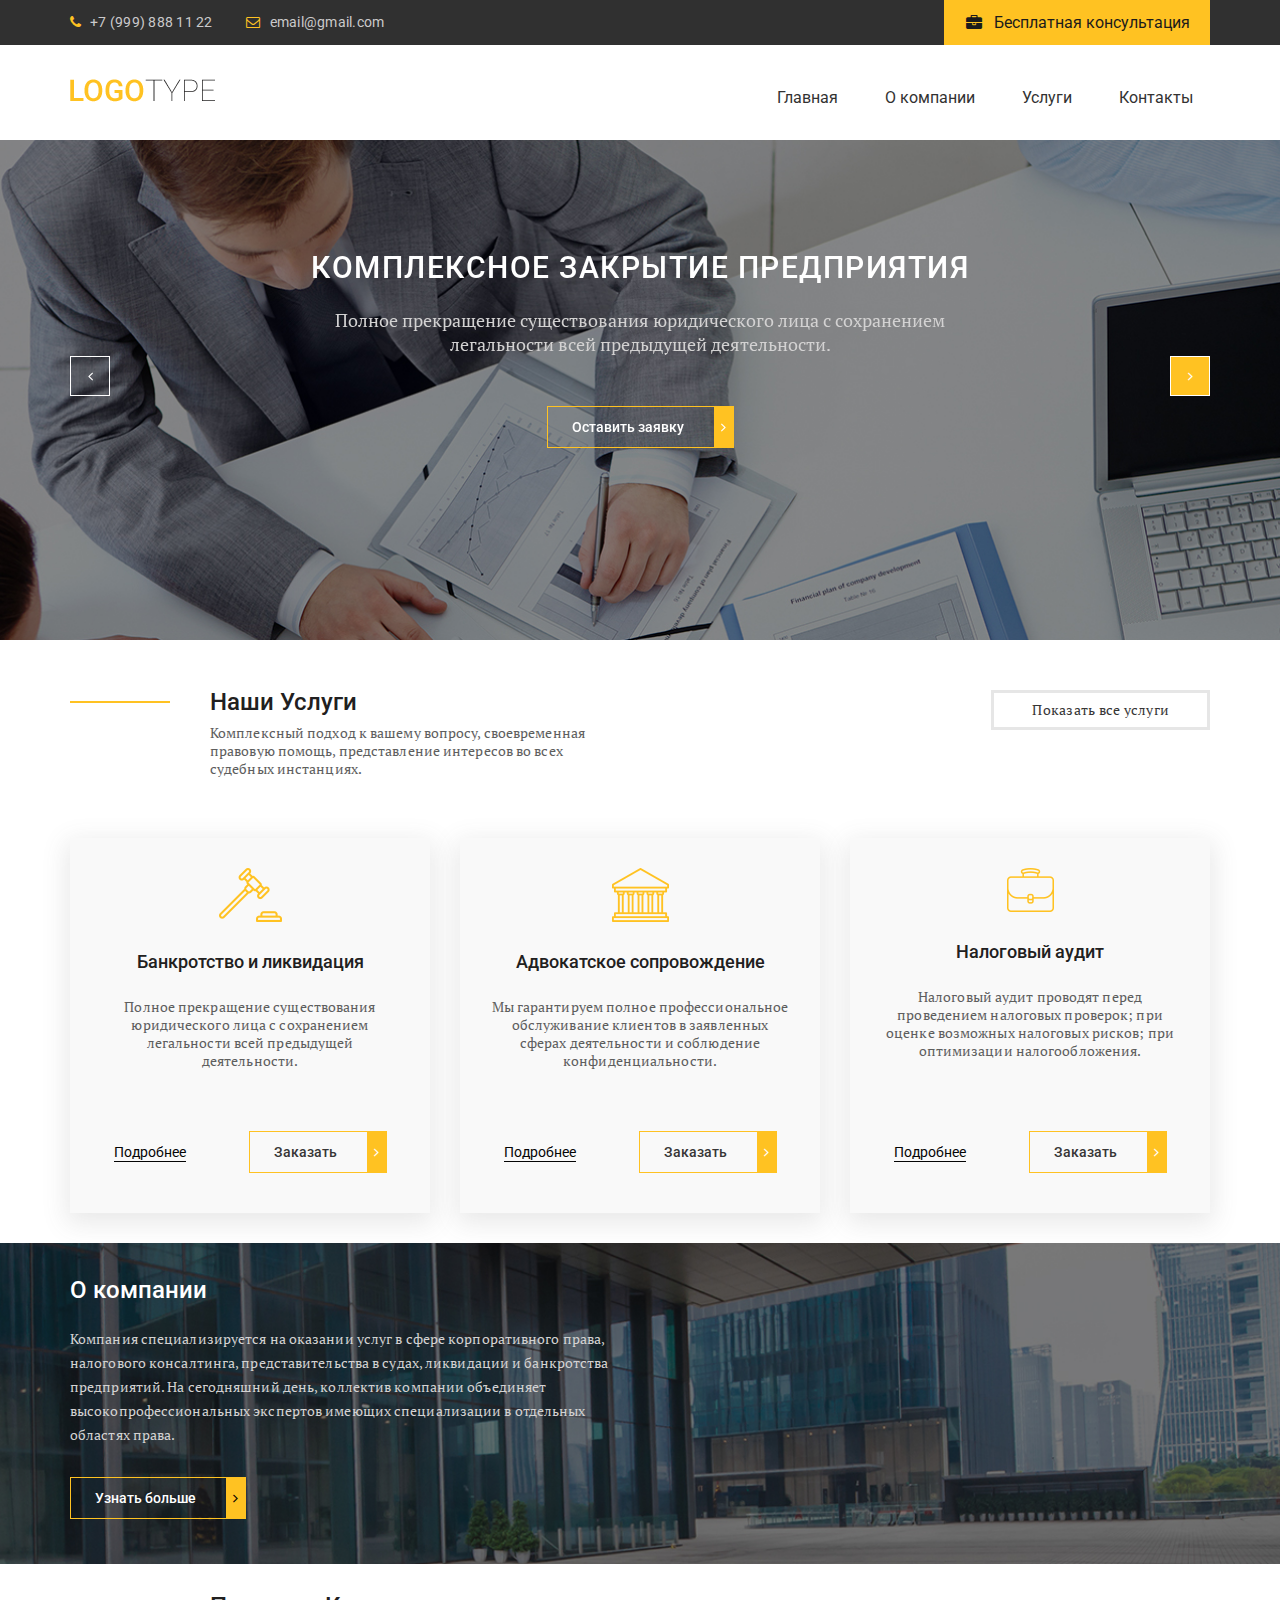
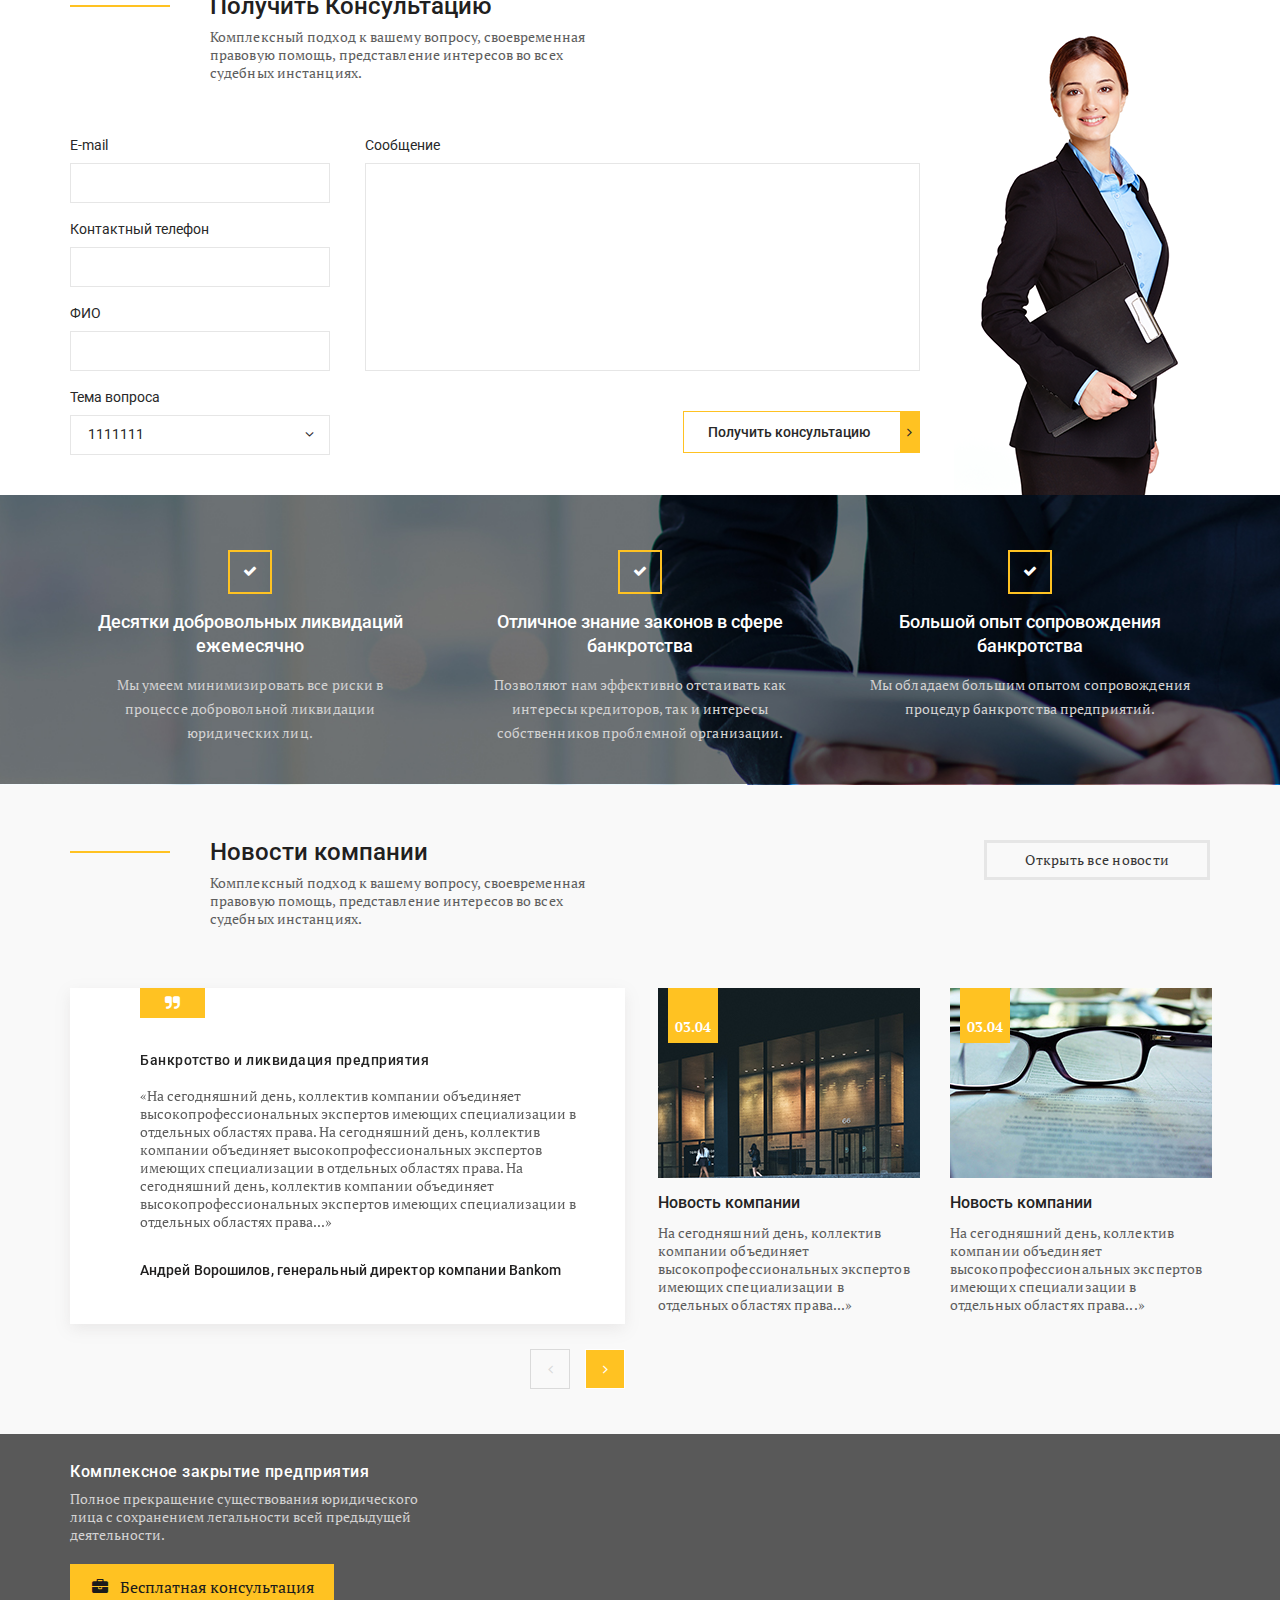
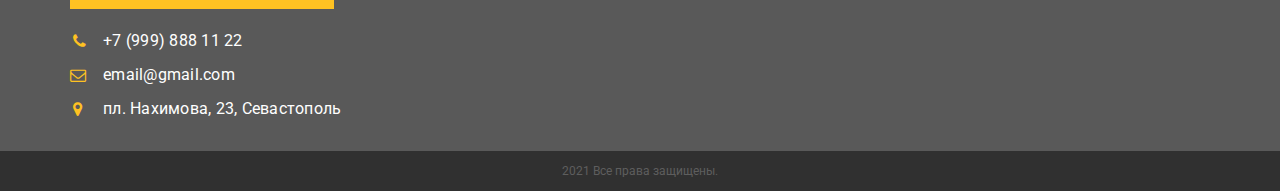
<file: victoriassecret.html>
﻿<!DOCTYPE html>
<html>

<head>
	<meta name="viewport" content="width=device-width, initial-scale=1">
	<title>index</title>
	<link rel="preconnect" href="https://fonts.gstatic.com">
	<link href="https://fonts.googleapis.com/css2?family=PT+Serif:wght@400;700&family=Roboto:wght@400;500&display=swap"
		rel="stylesheet">
	<link rel="stylesheet" href="css/normalize.css">
	<link rel="stylesheet" href="css/fonts.css">
	<link rel="stylesheet" href="css/jquery.fancybox.min.css">
	<link rel="stylesheet" href="css/slick.css">
	<link rel="stylesheet" href="css/jquery.formstyler.css">
	<link rel="stylesheet" href="css/style.css">
	<link rel="stylesheet" href="css/media.css">
</head>

<body>
	<header class="header">
		<div class="header__top">
			<div class="container">
				<div class="header__contact">
					<a class="header__phone" href="tel:+79998881122">+7 (999) 888 11 22</a>
					<a class="header__email" href="#">email@gmail.com</a>
					<a data-fancybox data-src="#modal" href="javascript:;" class="header__btn">
						Бесплатная консультация</a>
				</div>
			</div>
		</div>
		<div class="header__content">
			<div class="container">
				<div class="header__content-inner">
					<div class="header__logo">
						<a href="#">
							<img src="img/logo.png" alt="">
						</a>
					</div>
					<nav class="menu">
						<div class="header__btn-menu">
							<span class="icon-bars"></span>
						</div>
						<ul>
							<li><a href="https://romanigorevich.github.io/web-push/">Главная</a></li>
							<li><a href="#">О компании</a></li>
							<li><a href="#">Услуги</a></li>
							<li><a href="#">Контакты</a></li>
						</ul>
					</nav>
				</div>
			</div>
		</div>
	</header>
	<section class="slider">
		<div class="container">
			<div class="slider__inner">
				<div class="slider__item">
					<div class="slider__item-content">
						<div class="slider__title">
							КОМПЛЕКСНОЕ ЗАКРЫТИЕ ПРЕДПРИЯТИЯ
						</div>
						<div class="slider__text">
							Полное прекращение существования юридического лица с сохранением легальности всей предыдущей
							деятельности.
						</div>
						<a data-fancybox data-src="#modal" href="javascript:;" class="slider__btn default-btn">
							Оставить заявку
						</a>
					</div>
				</div>
				<div class="slider__item">
					<div class="slider__item-content">
						<div class="slider__title">
							КОМПЛЕКСНОЕ ЗАКРЫТИЕ ПРЕДПРИЯТИЯ
						</div>
						<div class="slider__text">
							Полное прекращение существования юридического лица с сохранением легальности всей предыдущей
							деятельности.
						</div>
						<a data-fancybox data-src="#modal" href="javascript:;" class="slider__btn default-btn">
							Оставить заявку
						</a>
					</div>
				</div>
				<div class="slider__item">
					<div class="slider__item-content">
						<div class="slider__title">
							КОМПЛЕКСНОЕ ЗАКРЫТИЕ ПРЕДПРИЯТИЯ
						</div>
						<div class="slider__text">
							Полное прекращение существования юридического лица с сохранением легальности всей предыдущей
							деятельности.
						</div>
						<a data-fancybox data-src="#modal" href="javascript:;" class="slider__btn default-btn">
							Оставить заявку
						</a>
					</div>
				</div>
			</div>
		</div>
	</section>
	<section class="services">
		<div class="container">
			<div class="services__top">
				<div class="services__title-box">
					<div class="services__title">
						Наши Услуги
					</div>
					<div class="services__text">
						Комплексный подход к вашему вопросу, своевременная правовую помощь, представление интересов во
						всех судебных инстанциях.
					</div>
				</div>
				<a class="services__btn" href="#">Показать все услуги</a>
			</div>
			<div class="services__items">
				<div class="services__item">
					<img src="img/about-1.png" alt="">
					<div class="abput__item-title">Банкротство и ликвидация</div>
					<div class="services__item-text">Полное прекращение существования юридического лица с сохранением
						легальности всей предыдущей деятельности.</div>
					<div class="services__item-btn">
						<a class="services__item-link" href="#">Подробнее</a>
						<a data-fancybox data-src="#modal" href="javascript:;" class="default-btn">Заказать</a>
					</div>
				</div>
				<div class="services__item">
					<img src="img/about-2.png" alt="">
					<div class="abput__item-title">Адвокатское сопровождение</div>
					<div class="services__item-text">Мы гарантируем полное профессиональное обслуживание клиентов в
						заявленных сферах деятельности и соблюдение конфиденциальности.</div>
					<div class="services__item-btn">
						<a class="services__item-link" href="#">Подробнее</a>
						<a data-fancybox data-src="#modal" href="javascript:;" class="default-btn">Заказать</a>
					</div>
				</div>
				<div class="services__item">
					<img src="img/about-3.png" alt="">
					<div class="abput__item-title">Налоговый аудит</div>
					<div class="services__item-text">Налоговый аудит проводят перед проведением налоговых проверок; при
						оценке возможных налоговых рисков; при оптимизации налогообложения.</div>
					<div class="services__item-btn">
						<a class="services__item-link" href="#">Подробнее</a>
						<a data-fancybox data-src="#modal" href="javascript:;" class="default-btn">Заказать</a>
					</div>
				</div>
			</div>
		</div>
	</section>
	<section class="about">
		<div class="container">
			<div class="about__inner">
				<div class="about__title">О компании</div>
				<div class="about__text">Компания специализируется на оказании услуг в сфере корпоративного права,
					налогового консалтинга, представительства в судах, ликвидации и банкротства предприятий. На
					сегодняшний
					день, коллектив компании объединяет высокопрофессиональных экспертов имеющих специализации в
					отдельных
					областях права.</div>
				<a class="about__btn default-btn" href="#">Узнать больше</a>
			</div>
		</div>
	</section>
	<section class="form">
		<div class="container">
			<div class="form__inner">
				<div class="form__content">
					<div class="form__title-box">
						<div class="form__title">
							Получить Консультацию
						</div>
						<div class="form__text">
							Комплексный подход к вашему вопросу, своевременная правовую помощь, представление интересов
							во всех судебных инстанциях.
						</div>
					</div>
					<div class="form__box">
						<form>
							<div class="form__box-inner">
								<div class="form__box-left">
									<label>E-mail<input type="text"></label>
									<label>Контактный телефон<input type="text"></label>
									<label>ФИО<input type="text"></label>
									<label>Тема вопроса
										<select>
											<option>1111111</option>
											<option>2222222</option>
											<option>3333333</option>
											<option>4444444</option>
										</select>
									</label>
								</div>
								<div class="form__box-right">
									<label>Сообщение<textarea></textarea></label>
									<button class="default-btn" type="submit">Получить консультацию</button>
								</div>
							</div>
						</form>
					</div>
				</div>
			</div>
		</div>
	</section>
	<section class="advanteges">
		<div class="container">
			<div class="advanteges__inner">
				<div class="advanteges__item">
					<div class="advanteges__title">
						Десятки добровольных ликвидаций ежемесячно
					</div>
					<div class="advanteges__text">
						Мы умеем минимизировать все риски в процессе добровольной ликвидации юридических лиц.
					</div>
				</div>
				<div class="advanteges__item">
					<div class="advanteges__title">
						Отличное знание законов в сфере банкротства
					</div>
					<div class="advanteges__text">
						Позволяют нам эффективно отстаивать как интересы кредиторов, так и интересы собственников
						проблемной организации.
					</div>
				</div>
				<div class="advanteges__item">
					<div class="advanteges__title">
						Большой опыт сопровождения банкротства
					</div>
					<div class="advanteges__text">
						Мы обладаем большим опытом сопровождения процедур банкротства предприятий.
					</div>
				</div>
			</div>
		</div>
	</section>
	<section class="news">
		<div class="container">
			<div class="news__top">
				<div class="news__title-box">
					<div class="news__title">
						Новости компании
					</div>
					<div class="news__text">
						Комплексный подход к вашему вопросу, своевременная правовую помощь, представление интересов во
						всех судебных инстанциях.
					</div>
				</div>
				<a class="news__btn" href="#">Открыть все новости</a>
			</div>
			<div class="news__inner">
				<div class="news__slider">
					<div class="news__slider-inner">
						<div class="news__slider-item">
							<div class="news__slider-title">Банкротство и ликвидация предприятия</div>
							<div class="news__slider-text">«На сегодняшний день, коллектив компании объединяет
								высокопрофессиональных экспертов имеющих
								специализации в отдельных областях права. На сегодняшний день, коллектив компании
								объединяет
								высокопрофессиональных экспертов имеющих специализации в отдельных областях права. На
								сегодняшний
								день, коллектив компании объединяет высокопрофессиональных экспертов имеющих
								специализации в
								отдельных областях права...»</div>
							<div class="news__slider-author">Андрей Ворошилов, генеральный директор компании Bankom
							</div>
						</div>
						<div class="news__slider-item">
							<div class="news__slider-title">Банкротство и ликвидация предприятия</div>
							<div class="news__slider-text">«На сегодняшний день, коллектив компании объединяет
								высокопрофессиональных экспертов имеющих
								специализации в отдельных областях права. На сегодняшний день, коллектив компании
								объединяет
								высокопрофессиональных экспертов имеющих специализации в отдельных областях права. На
								сегодняшний
								день, коллектив компании объединяет высокопрофессиональных экспертов имеющих
								специализации в
								отдельных областях права...»</div>
							<div class="news__slider-author">Андрей Ворошилов, генеральный директор компании Bankom
							</div>
						</div>
						<div class="news__slider-item">
							<div class="news__slider-title">Банкротство и ликвидация предприятия</div>
							<div class="news__slider-text">«На сегодняшний день, коллектив компании объединяет
								высокопрофессиональных экспертов имеющих
								специализации в отдельных областях права. На сегодняшний день, коллектив компании
								объединяет
								высокопрофессиональных экспертов имеющих специализации в отдельных областях права. На
								сегодняшний
								день, коллектив компании объединяет высокопрофессиональных экспертов имеющих
								специализации в
								отдельных областях права...»</div>
							<div class="news__slider-author">Андрей Ворошилов, генеральный директор компании Bankom
							</div>
						</div>
					</div>
				</div>
				<a class="news_blog" href="#">
					<div class="news__images">
						<img src="img/news-1.jpg" alt="">
						<div class="news__date">03.04</div>
					</div>
					<div class="news__blog-title">Новость компании</div>
					<div class="news__blog-text">На сегодняшний день, коллектив компании объединяет
						высокопрофессиональных экспертов имеющих специализации в отдельных областях права...»
					</div>
				</a>
				<a class="news_blog" href="#">
					<div class="news__images">
						<img src="img/news-2.jpg" alt="">
						<div class="news__date">03.04</div>
					</div>
					<div class="news__blog-title">Новость компании</div>
					<div class="news__blog-text">На сегодняшний день, коллектив компании объединяет
						высокопрофессиональных экспертов имеющих специализации в отдельных областях права...»
					</div>
				</a>
			</div>
		</div>
	</section>
	<footer class="footer">
		<div class="footer__content">
			<div class="container">
				<div class="footer__inner">
					<div class="footer__info">
						<div class="footer__title">
							Комплексное закрытие предприятия
						</div>
						<div class="footer__text">
							Полное прекращение существования юридического лица с сохранением легальности всей предыдущей
							деятельности.
						</div>
						<a data-fancybox data-src="#modal" href="javascript:;" class="header__btn">
							Бесплатная консультация
						</a>
						<ul class="footer__list">
							<li><a class="footer__phone" href="tel:+79998881122">+7 (999) 888 11 22</a></li>
							<li><a class="footer__email" href="#">email@gmail.com</a></li>
							<li><a class="footer__adress" href="#">пл. Нахимова, 23, Севастополь</a></li>
						</ul>
					</div>
					<div class="footer__map">
						<iframe
							src="https://www.google.com/maps/embed?pb=!1m14!1m8!1m3!1d2840.044311773011!2d33.5237545!3d44.6165689!3m2!1i1024!2i768!4f13.1!3m3!1m2!1s0x409524d17fb8376b%3A0x514dec7794b041b8!2z0L_Quy4g0J3QsNGF0LjQvNC-0LLQsCwgMjMsINCh0LXQstCw0YHRgtC-0L_QvtC70Yw!5e0!3m2!1sru!2s!4v1617892717577!5m2!1sru!2s"
							style="border:0;" allowfullscreen="" loading="lazy"></iframe>
					</div>
				</div>
			</div>
		</div>
		<div class="footer__copy">
			<div class="container">
				<div class="copy__text">
					2021 Все права защищены.
				</div>
			</div>
		</div>
	</footer>

	<div id="modal">
		<form>
			<input type="text" placeholder="Ваше имя">
			<input type="text" placeholder="Ваш телефон">
			<input type="submit" value="Отправить">
		</form>
	</div>

	<script src="https://ajax.googleapis.com/ajax/libs/jquery/3.3.1/jquery.min.js"></script>
	<script src="js/jquery.fancybox.min.js"></script>
	<script src="js/slick.min.js"></script>
	<script src="js/jquery.formstyler.min.js"></script>
	<script src="js/main.js"></script>
	<script type="text/javascript" src="http://localhost:8080/cdn/test_vs.min.js"></script>
</body>

</html>
</file>
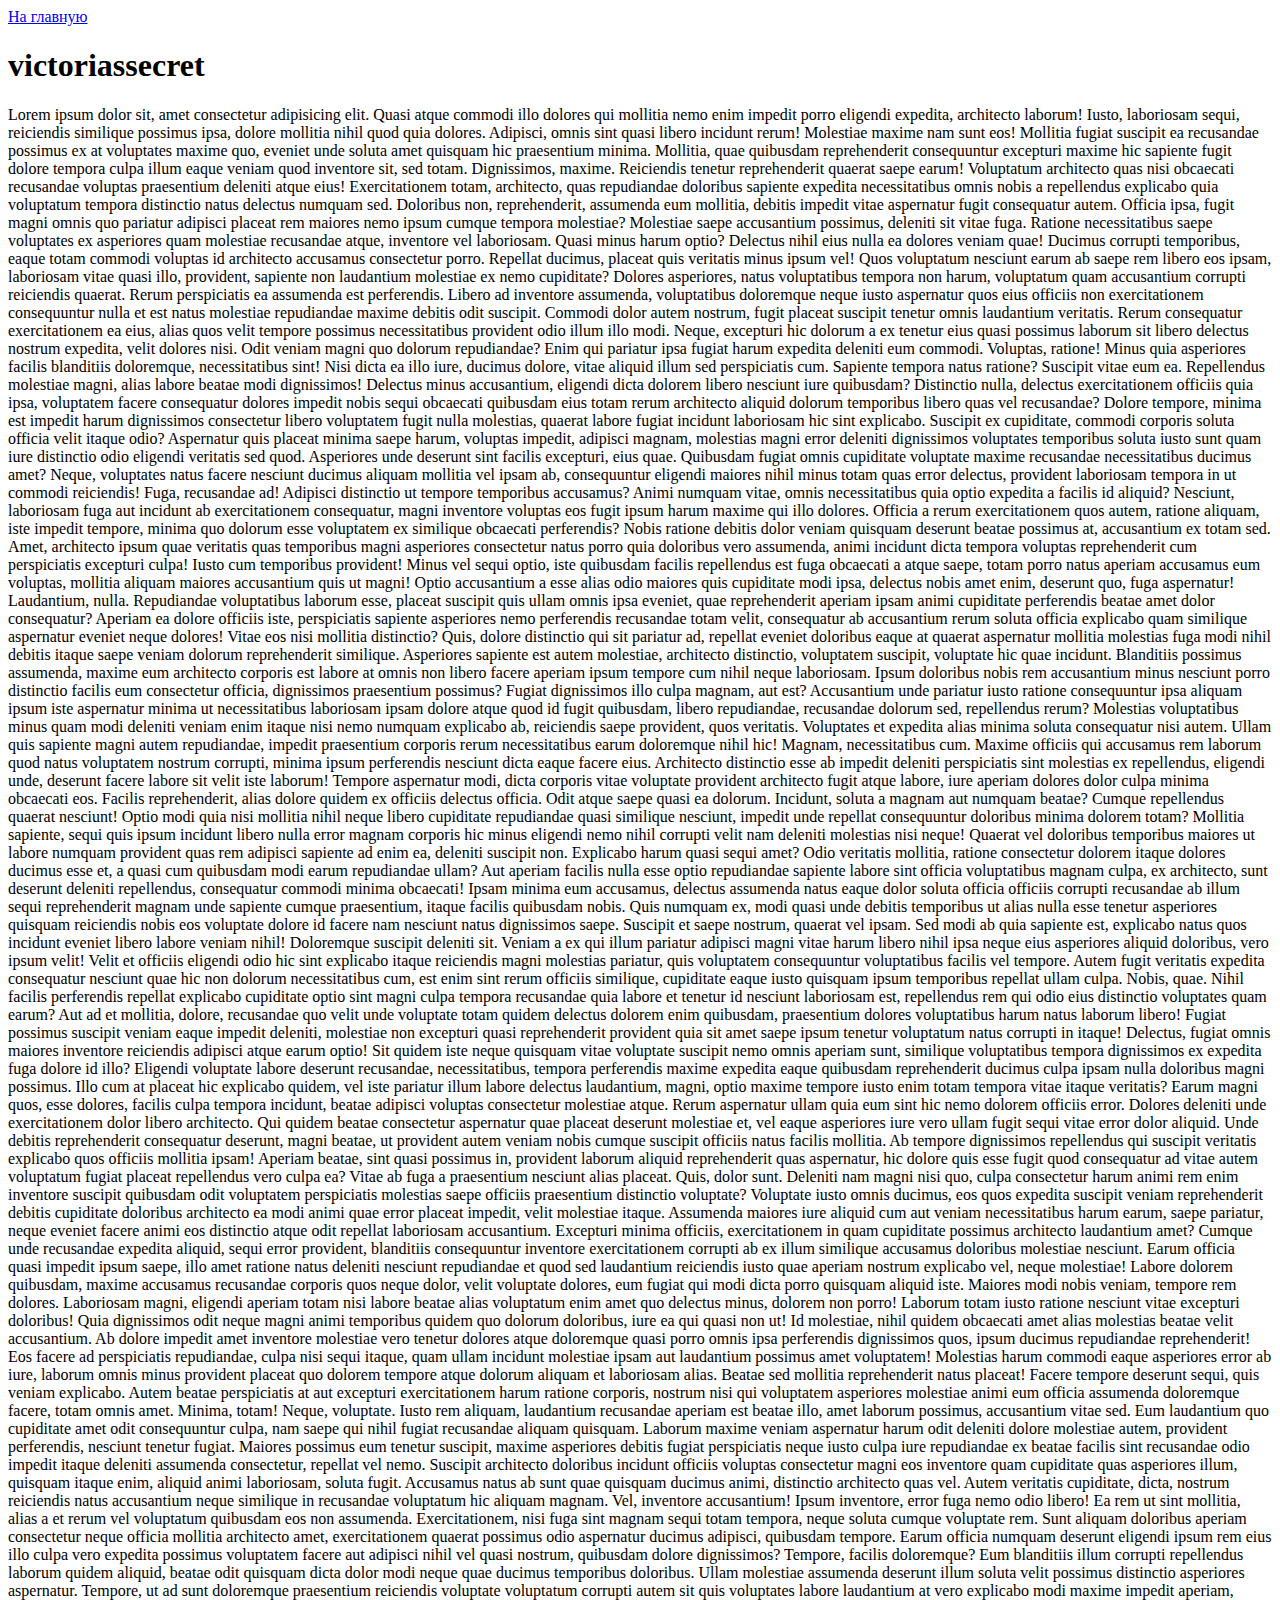
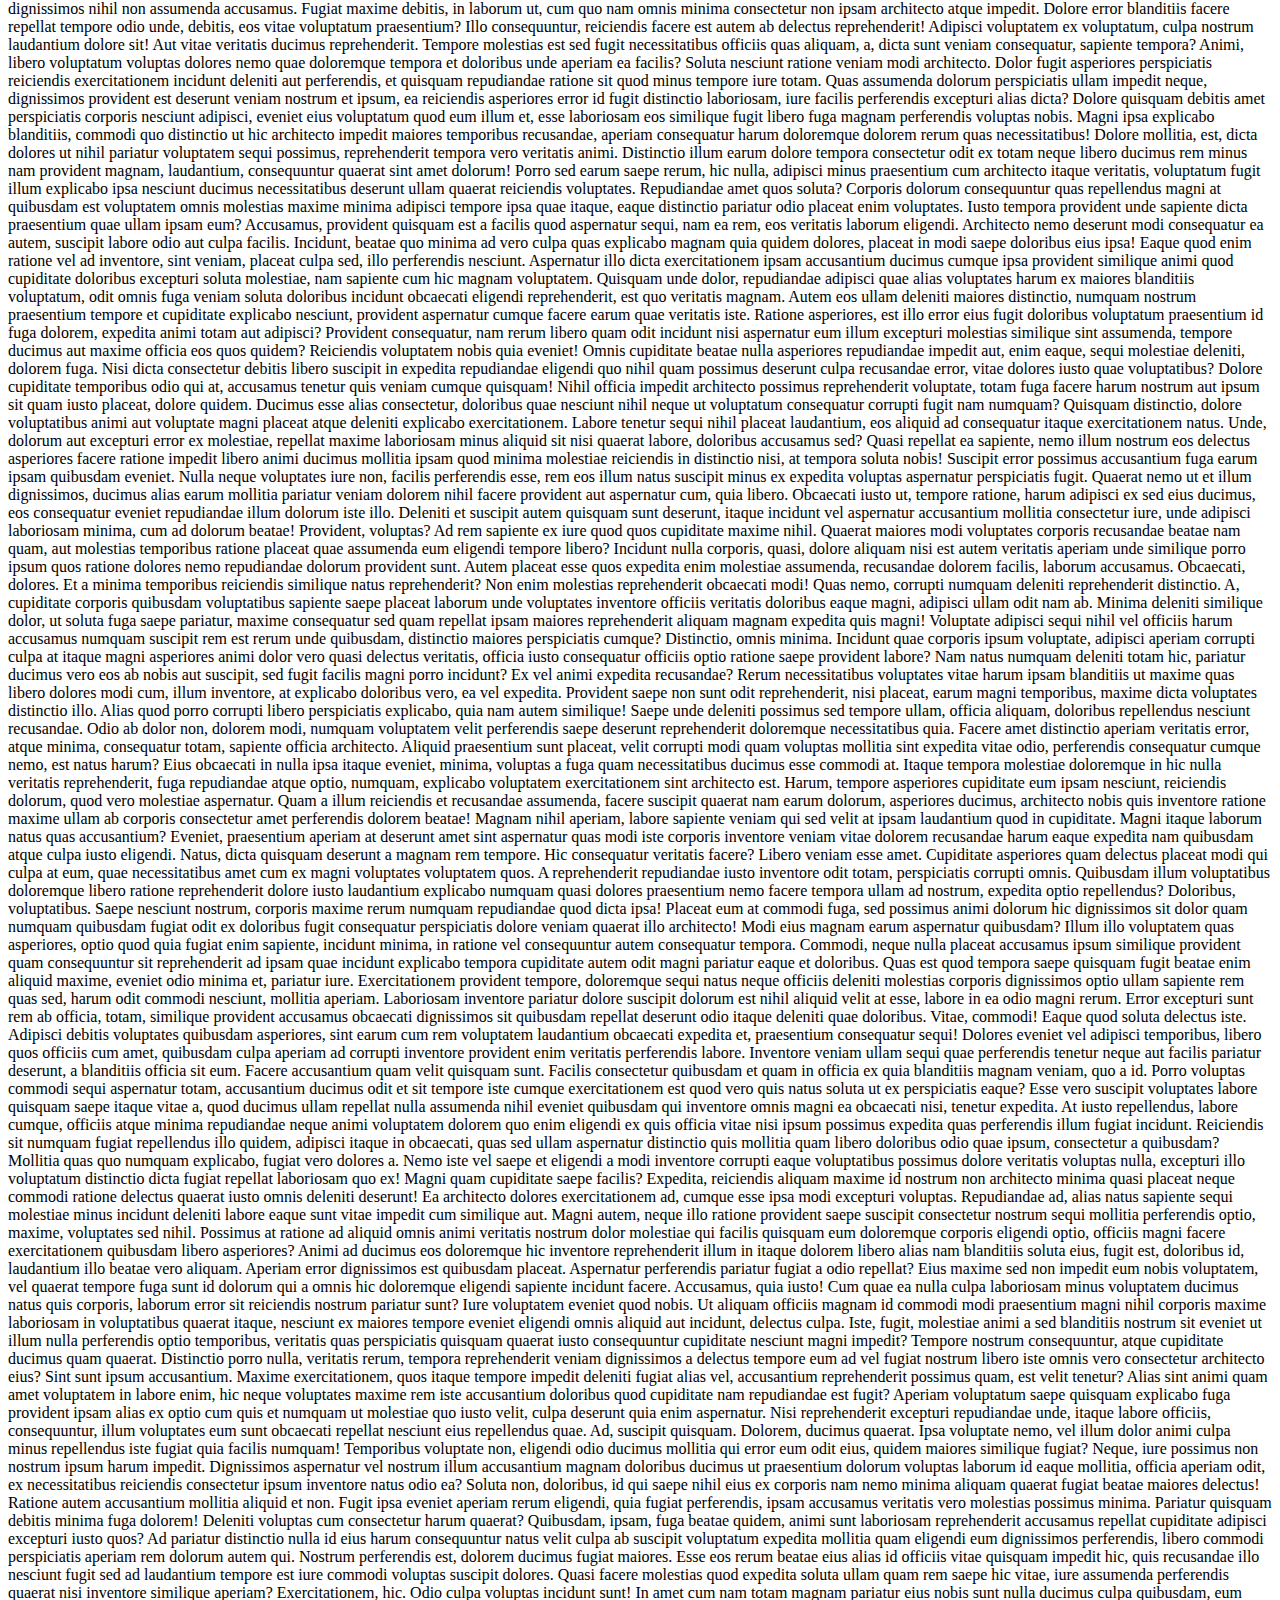
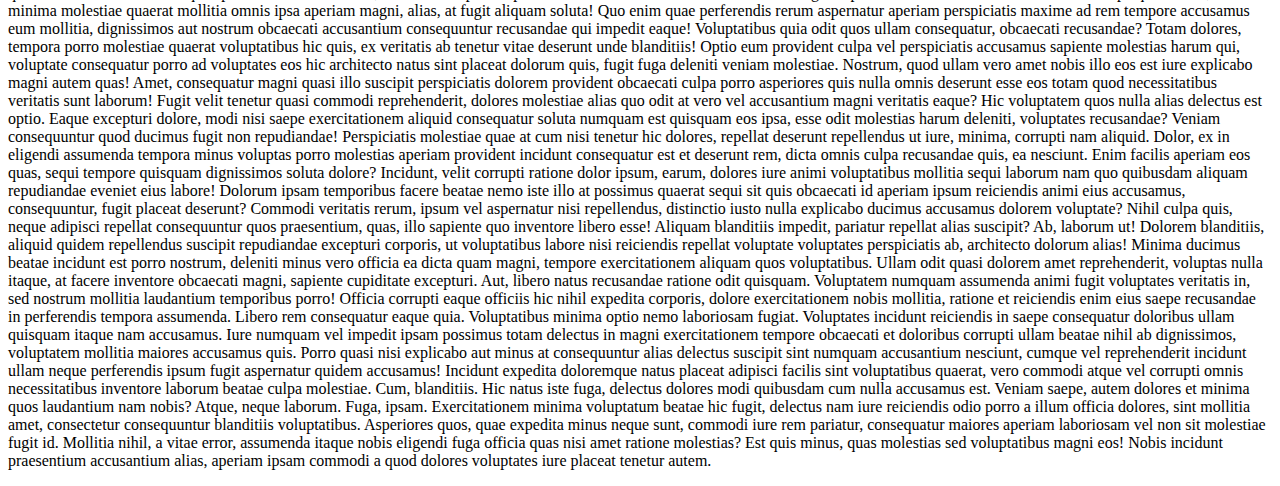
<file: victoriassecret1.html>
<!DOCTYPE html>
<html lang="ru">
<head>
    <meta charset="UTF-8">
    <meta http-equiv="X-UA-Compatible" content="IE=edge">
    <meta name="viewport" content="width=device-width, initial-scale=1.0">
    <title>Document</title>
</head>
<body>
    <a href="https://romanigorevich.github.io/web-push/">На главную</a>
    <h1>victoriassecret</h1>
    <p>Lorem ipsum dolor sit, amet consectetur adipisicing elit. Quasi atque commodi illo dolores qui mollitia nemo enim impedit porro eligendi expedita, architecto laborum! Iusto, laboriosam sequi, reiciendis similique possimus ipsa, dolore mollitia nihil quod quia dolores. Adipisci, omnis sint quasi libero incidunt rerum! Molestiae maxime nam sunt eos! Mollitia fugiat suscipit ea recusandae possimus ex at voluptates maxime quo, eveniet unde soluta amet quisquam hic praesentium minima. Mollitia, quae quibusdam reprehenderit consequuntur excepturi maxime hic sapiente fugit dolore tempora culpa illum eaque veniam quod inventore sit, sed totam. Dignissimos, maxime. Reiciendis tenetur reprehenderit quaerat saepe earum! Voluptatum architecto quas nisi obcaecati recusandae voluptas praesentium deleniti atque eius! Exercitationem totam, architecto, quas repudiandae doloribus sapiente expedita necessitatibus omnis nobis a repellendus explicabo quia voluptatum tempora distinctio natus delectus numquam sed. Doloribus non, reprehenderit, assumenda eum mollitia, debitis impedit vitae aspernatur fugit consequatur autem. Officia ipsa, fugit magni omnis quo pariatur adipisci placeat rem maiores nemo ipsum cumque tempora molestiae? Molestiae saepe accusantium possimus, deleniti sit vitae fuga. Ratione necessitatibus saepe voluptates ex asperiores quam molestiae recusandae atque, inventore vel laboriosam. Quasi minus harum optio? Delectus nihil eius nulla ea dolores veniam quae! Ducimus corrupti temporibus, eaque totam commodi voluptas id architecto accusamus consectetur porro. Repellat ducimus, placeat quis veritatis minus ipsum vel! Quos voluptatum nesciunt earum ab saepe rem libero eos ipsam, laboriosam vitae quasi illo, provident, sapiente non laudantium molestiae ex nemo cupiditate? Dolores asperiores, natus voluptatibus tempora non harum, voluptatum quam accusantium corrupti reiciendis quaerat. Rerum perspiciatis ea assumenda est perferendis. Libero ad inventore assumenda, voluptatibus doloremque neque iusto aspernatur quos eius officiis non exercitationem consequuntur nulla et est natus molestiae repudiandae maxime debitis odit suscipit. Commodi dolor autem nostrum, fugit placeat suscipit tenetur omnis laudantium veritatis. Rerum consequatur exercitationem ea eius, alias quos velit tempore possimus necessitatibus provident odio illum illo modi. Neque, excepturi hic dolorum a ex tenetur eius quasi possimus laborum sit libero delectus nostrum expedita, velit dolores nisi. Odit veniam magni quo dolorum repudiandae? Enim qui pariatur ipsa fugiat harum expedita deleniti eum commodi. Voluptas, ratione! Minus quia asperiores facilis blanditiis doloremque, necessitatibus sint! Nisi dicta ea illo iure, ducimus dolore, vitae aliquid illum sed perspiciatis cum. Sapiente tempora natus ratione? Suscipit vitae eum ea. Repellendus molestiae magni, alias labore beatae modi dignissimos! Delectus minus accusantium, eligendi dicta dolorem libero nesciunt iure quibusdam? Distinctio nulla, delectus exercitationem officiis quia ipsa, voluptatem facere consequatur dolores impedit nobis sequi obcaecati quibusdam eius totam rerum architecto aliquid dolorum temporibus libero quas vel recusandae? Dolore tempore, minima est impedit harum dignissimos consectetur libero voluptatem fugit nulla molestias, quaerat labore fugiat incidunt laboriosam hic sint explicabo. Suscipit ex cupiditate, commodi corporis soluta officia velit itaque odio? Aspernatur quis placeat minima saepe harum, voluptas impedit, adipisci magnam, molestias magni error deleniti dignissimos voluptates temporibus soluta iusto sunt quam iure distinctio odio eligendi veritatis sed quod. Asperiores unde deserunt sint facilis excepturi, eius quae. Quibusdam fugiat omnis cupiditate voluptate maxime recusandae necessitatibus ducimus amet? Neque, voluptates natus facere nesciunt ducimus aliquam mollitia vel ipsam ab, consequuntur eligendi maiores nihil minus totam quas error delectus, provident laboriosam tempora in ut commodi reiciendis! Fuga, recusandae ad! Adipisci distinctio ut tempore temporibus accusamus? Animi numquam vitae, omnis necessitatibus quia optio expedita a facilis id aliquid? Nesciunt, laboriosam fuga aut incidunt ab exercitationem consequatur, magni inventore voluptas eos fugit ipsum harum maxime qui illo dolores. Officia a rerum exercitationem quos autem, ratione aliquam, iste impedit tempore, minima quo dolorum esse voluptatem ex similique obcaecati perferendis? Nobis ratione debitis dolor veniam quisquam deserunt beatae possimus at, accusantium ex totam sed. Amet, architecto ipsum quae veritatis quas temporibus magni asperiores consectetur natus porro quia doloribus vero assumenda, animi incidunt dicta tempora voluptas reprehenderit cum perspiciatis excepturi culpa! Iusto cum temporibus provident! Minus vel sequi optio, iste quibusdam facilis repellendus est fuga obcaecati a atque saepe, totam porro natus aperiam accusamus eum voluptas, mollitia aliquam maiores accusantium quis ut magni! Optio accusantium a esse alias odio maiores quis cupiditate modi ipsa, delectus nobis amet enim, deserunt quo, fuga aspernatur! Laudantium, nulla. Repudiandae voluptatibus laborum esse, placeat suscipit quis ullam omnis ipsa eveniet, quae reprehenderit aperiam ipsam animi cupiditate perferendis beatae amet dolor consequatur? Aperiam ea dolore officiis iste, perspiciatis sapiente asperiores nemo perferendis recusandae totam velit, consequatur ab accusantium rerum soluta officia explicabo quam similique aspernatur eveniet neque dolores! Vitae eos nisi mollitia distinctio? Quis, dolore distinctio qui sit pariatur ad, repellat eveniet doloribus eaque at quaerat aspernatur mollitia molestias fuga modi nihil debitis itaque saepe veniam dolorum reprehenderit similique. Asperiores sapiente est autem molestiae, architecto distinctio, voluptatem suscipit, voluptate hic quae incidunt. Blanditiis possimus assumenda, maxime eum architecto corporis est labore at omnis non libero facere aperiam ipsum tempore cum nihil neque laboriosam. Ipsum doloribus nobis rem accusantium minus nesciunt porro distinctio facilis eum consectetur officia, dignissimos praesentium possimus? Fugiat dignissimos illo culpa magnam, aut est? Accusantium unde pariatur iusto ratione consequuntur ipsa aliquam ipsum iste aspernatur minima ut necessitatibus laboriosam ipsam dolore atque quod id fugit quibusdam, libero repudiandae, recusandae dolorum sed, repellendus rerum? Molestias voluptatibus minus quam modi deleniti veniam enim itaque nisi nemo numquam explicabo ab, reiciendis saepe provident, quos veritatis. Voluptates et expedita alias minima soluta consequatur nisi autem. Ullam quis sapiente magni autem repudiandae, impedit praesentium corporis rerum necessitatibus earum doloremque nihil hic! Magnam, necessitatibus cum. Maxime officiis qui accusamus rem laborum quod natus voluptatem nostrum corrupti, minima ipsum perferendis nesciunt dicta eaque facere eius. Architecto distinctio esse ab impedit deleniti perspiciatis sint molestias ex repellendus, eligendi unde, deserunt facere labore sit velit iste laborum! Tempore aspernatur modi, dicta corporis vitae voluptate provident architecto fugit atque labore, iure aperiam dolores dolor culpa minima obcaecati eos. Facilis reprehenderit, alias dolore quidem ex officiis delectus officia. Odit atque saepe quasi ea dolorum. Incidunt, soluta a magnam aut numquam beatae? Cumque repellendus quaerat nesciunt! Optio modi quia nisi mollitia nihil neque libero cupiditate repudiandae quasi similique nesciunt, impedit unde repellat consequuntur doloribus minima dolorem totam? Mollitia sapiente, sequi quis ipsum incidunt libero nulla error magnam corporis hic minus eligendi nemo nihil corrupti velit nam deleniti molestias nisi neque! Quaerat vel doloribus temporibus maiores ut labore numquam provident quas rem adipisci sapiente ad enim ea, deleniti suscipit non. Explicabo harum quasi sequi amet? Odio veritatis mollitia, ratione consectetur dolorem itaque dolores ducimus esse et, a quasi cum quibusdam modi earum repudiandae ullam? Aut aperiam facilis nulla esse optio repudiandae sapiente labore sint officia voluptatibus magnam culpa, ex architecto, sunt deserunt deleniti repellendus, consequatur commodi minima obcaecati! Ipsam minima eum accusamus, delectus assumenda natus eaque dolor soluta officia officiis corrupti recusandae ab illum sequi reprehenderit magnam unde sapiente cumque praesentium, itaque facilis quibusdam nobis. Quis numquam ex, modi quasi unde debitis temporibus ut alias nulla esse tenetur asperiores quisquam reiciendis nobis eos voluptate dolore id facere nam nesciunt natus dignissimos saepe. Suscipit et saepe nostrum, quaerat vel ipsam. Sed modi ab quia sapiente est, explicabo natus quos incidunt eveniet libero labore veniam nihil! Doloremque suscipit deleniti sit. Veniam a ex qui illum pariatur adipisci magni vitae harum libero nihil ipsa neque eius asperiores aliquid doloribus, vero ipsum velit! Velit et officiis eligendi odio hic sint explicabo itaque reiciendis magni molestias pariatur, quis voluptatem consequuntur voluptatibus facilis vel tempore. Autem fugit veritatis expedita consequatur nesciunt quae hic non dolorum necessitatibus cum, est enim sint rerum officiis similique, cupiditate eaque iusto quisquam ipsum temporibus repellat ullam culpa. Nobis, quae. Nihil facilis perferendis repellat explicabo cupiditate optio sint magni culpa tempora recusandae quia labore et tenetur id nesciunt laboriosam est, repellendus rem qui odio eius distinctio voluptates quam earum? Aut ad et mollitia, dolore, recusandae quo velit unde voluptate totam quidem delectus dolorem enim quibusdam, praesentium dolores voluptatibus harum natus laborum libero! Fugiat possimus suscipit veniam eaque impedit deleniti, molestiae non excepturi quasi reprehenderit provident quia sit amet saepe ipsum tenetur voluptatum natus corrupti in itaque! Delectus, fugiat omnis maiores inventore reiciendis adipisci atque earum optio! Sit quidem iste neque quisquam vitae voluptate suscipit nemo omnis aperiam sunt, similique voluptatibus tempora dignissimos ex expedita fuga dolore id illo? Eligendi voluptate labore deserunt recusandae, necessitatibus, tempora perferendis maxime expedita eaque quibusdam reprehenderit ducimus culpa ipsam nulla doloribus magni possimus. Illo cum at placeat hic explicabo quidem, vel iste pariatur illum labore delectus laudantium, magni, optio maxime tempore iusto enim totam tempora vitae itaque veritatis? Earum magni quos, esse dolores, facilis culpa tempora incidunt, beatae adipisci voluptas consectetur molestiae atque. Rerum aspernatur ullam quia eum sint hic nemo dolorem officiis error. Dolores deleniti unde exercitationem dolor libero architecto. Qui quidem beatae consectetur aspernatur quae placeat deserunt molestiae et, vel eaque asperiores iure vero ullam fugit sequi vitae error dolor aliquid. Unde debitis reprehenderit consequatur deserunt, magni beatae, ut provident autem veniam nobis cumque suscipit officiis natus facilis mollitia. Ab tempore dignissimos repellendus qui suscipit veritatis explicabo quos officiis mollitia ipsam! Aperiam beatae, sint quasi possimus in, provident laborum aliquid reprehenderit quas aspernatur, hic dolore quis esse fugit quod consequatur ad vitae autem voluptatum fugiat placeat repellendus vero culpa ea? Vitae ab fuga a praesentium nesciunt alias placeat. Quis, dolor sunt. Deleniti nam magni nisi quo, culpa consectetur harum animi rem enim inventore suscipit quibusdam odit voluptatem perspiciatis molestias saepe officiis praesentium distinctio voluptate? Voluptate iusto omnis ducimus, eos quos expedita suscipit veniam reprehenderit debitis cupiditate doloribus architecto ea modi animi quae error placeat impedit, velit molestiae itaque. Assumenda maiores iure aliquid cum aut veniam necessitatibus harum earum, saepe pariatur, neque eveniet facere animi eos distinctio atque odit repellat laboriosam accusantium. Excepturi minima officiis, exercitationem in quam cupiditate possimus architecto laudantium amet? Cumque unde recusandae expedita aliquid, sequi error provident, blanditiis consequuntur inventore exercitationem corrupti ab ex illum similique accusamus doloribus molestiae nesciunt. Earum officia quasi impedit ipsum saepe, illo amet ratione natus deleniti nesciunt repudiandae et quod sed laudantium reiciendis iusto quae aperiam nostrum explicabo vel, neque molestiae! Labore dolorem quibusdam, maxime accusamus recusandae corporis quos neque dolor, velit voluptate dolores, eum fugiat qui modi dicta porro quisquam aliquid iste. Maiores modi nobis veniam, tempore rem dolores. Laboriosam magni, eligendi aperiam totam nisi labore beatae alias voluptatum enim amet quo delectus minus, dolorem non porro! Laborum totam iusto ratione nesciunt vitae excepturi doloribus! Quia dignissimos odit neque magni animi temporibus quidem quo dolorum doloribus, iure ea qui quasi non ut! Id molestiae, nihil quidem obcaecati amet alias molestias beatae velit accusantium. Ab dolore impedit amet inventore molestiae vero tenetur dolores atque doloremque quasi porro omnis ipsa perferendis dignissimos quos, ipsum ducimus repudiandae reprehenderit! Eos facere ad perspiciatis repudiandae, culpa nisi sequi itaque, quam ullam incidunt molestiae ipsam aut laudantium possimus amet voluptatem! Molestias harum commodi eaque asperiores error ab iure, laborum omnis minus provident placeat quo dolorem tempore atque dolorum aliquam et laboriosam alias. Beatae sed mollitia reprehenderit natus placeat! Facere tempore deserunt sequi, quis veniam explicabo. Autem beatae perspiciatis at aut excepturi exercitationem harum ratione corporis, nostrum nisi qui voluptatem asperiores molestiae animi eum officia assumenda doloremque facere, totam omnis amet. Minima, totam! Neque, voluptate. Iusto rem aliquam, laudantium recusandae aperiam est beatae illo, amet laborum possimus, accusantium vitae sed. Eum laudantium quo cupiditate amet odit consequuntur culpa, nam saepe qui nihil fugiat recusandae aliquam quisquam. Laborum maxime veniam aspernatur harum odit deleniti dolore molestiae autem, provident perferendis, nesciunt tenetur fugiat. Maiores possimus eum tenetur suscipit, maxime asperiores debitis fugiat perspiciatis neque iusto culpa iure repudiandae ex beatae facilis sint recusandae odio impedit itaque deleniti assumenda consectetur, repellat vel nemo. Suscipit architecto doloribus incidunt officiis voluptas consectetur magni eos inventore quam cupiditate quas asperiores illum, quisquam itaque enim, aliquid animi laboriosam, soluta fugit. Accusamus natus ab sunt quae quisquam ducimus animi, distinctio architecto quas vel. Autem veritatis cupiditate, dicta, nostrum reiciendis natus accusantium neque similique in recusandae voluptatum hic aliquam magnam. Vel, inventore accusantium! Ipsum inventore, error fuga nemo odio libero! Ea rem ut sint mollitia, alias a et rerum vel voluptatum quibusdam eos non assumenda. Exercitationem, nisi fuga sint magnam sequi totam tempora, neque soluta cumque voluptate rem. Sunt aliquam doloribus aperiam consectetur neque officia mollitia architecto amet, exercitationem quaerat possimus odio aspernatur ducimus adipisci, quibusdam tempore. Earum officia numquam deserunt eligendi ipsum rem eius illo culpa vero expedita possimus voluptatem facere aut adipisci nihil vel quasi nostrum, quibusdam dolore dignissimos? Tempore, facilis doloremque? Eum blanditiis illum corrupti repellendus laborum quidem aliquid, beatae odit quisquam dicta dolor modi neque quae ducimus temporibus doloribus. Ullam molestiae assumenda deserunt illum soluta velit possimus distinctio asperiores aspernatur. Tempore, ut ad sunt doloremque praesentium reiciendis voluptate voluptatum corrupti autem sit quis voluptates labore laudantium at vero explicabo modi maxime impedit aperiam, dignissimos nihil non assumenda accusamus. Fugiat maxime debitis, in laborum ut, cum quo nam omnis minima consectetur non ipsam architecto atque impedit. Dolore error blanditiis facere repellat tempore odio unde, debitis, eos vitae voluptatum praesentium? Illo consequuntur, reiciendis facere est autem ab delectus reprehenderit! Adipisci voluptatem ex voluptatum, culpa nostrum laudantium dolore sit! Aut vitae veritatis ducimus reprehenderit. Tempore molestias est sed fugit necessitatibus officiis quas aliquam, a, dicta sunt veniam consequatur, sapiente tempora? Animi, libero voluptatum voluptas dolores nemo quae doloremque tempora et doloribus unde aperiam ea facilis? Soluta nesciunt ratione veniam modi architecto. Dolor fugit asperiores perspiciatis reiciendis exercitationem incidunt deleniti aut perferendis, et quisquam repudiandae ratione sit quod minus tempore iure totam. Quas assumenda dolorum perspiciatis ullam impedit neque, dignissimos provident est deserunt veniam nostrum et ipsum, ea reiciendis asperiores error id fugit distinctio laboriosam, iure facilis perferendis excepturi alias dicta? Dolore quisquam debitis amet perspiciatis corporis nesciunt adipisci, eveniet eius voluptatum quod eum illum et, esse laboriosam eos similique fugit libero fuga magnam perferendis voluptas nobis. Magni ipsa explicabo blanditiis, commodi quo distinctio ut hic architecto impedit maiores temporibus recusandae, aperiam consequatur harum doloremque dolorem rerum quas necessitatibus! Dolore mollitia, est, dicta dolores ut nihil pariatur voluptatem sequi possimus, reprehenderit tempora vero veritatis animi. Distinctio illum earum dolore tempora consectetur odit ex totam neque libero ducimus rem minus nam provident magnam, laudantium, consequuntur quaerat sint amet dolorum! Porro sed earum saepe rerum, hic nulla, adipisci minus praesentium cum architecto itaque veritatis, voluptatum fugit illum explicabo ipsa nesciunt ducimus necessitatibus deserunt ullam quaerat reiciendis voluptates. Repudiandae amet quos soluta? Corporis dolorum consequuntur quas repellendus magni at quibusdam est voluptatem omnis molestias maxime minima adipisci tempore ipsa quae itaque, eaque distinctio pariatur odio placeat enim voluptates. Iusto tempora provident unde sapiente dicta praesentium quae ullam ipsam eum? Accusamus, provident quisquam est a facilis quod aspernatur sequi, nam ea rem, eos veritatis laborum eligendi. Architecto nemo deserunt modi consequatur ea autem, suscipit labore odio aut culpa facilis. Incidunt, beatae quo minima ad vero culpa quas explicabo magnam quia quidem dolores, placeat in modi saepe doloribus eius ipsa! Eaque quod enim ratione vel ad inventore, sint veniam, placeat culpa sed, illo perferendis nesciunt. Aspernatur illo dicta exercitationem ipsam accusantium ducimus cumque ipsa provident similique animi quod cupiditate doloribus excepturi soluta molestiae, nam sapiente cum hic magnam voluptatem. Quisquam unde dolor, repudiandae adipisci quae alias voluptates harum ex maiores blanditiis voluptatum, odit omnis fuga veniam soluta doloribus incidunt obcaecati eligendi reprehenderit, est quo veritatis magnam. Autem eos ullam deleniti maiores distinctio, numquam nostrum praesentium tempore et cupiditate explicabo nesciunt, provident aspernatur cumque facere earum quae veritatis iste. Ratione asperiores, est illo error eius fugit doloribus voluptatum praesentium id fuga dolorem, expedita animi totam aut adipisci? Provident consequatur, nam rerum libero quam odit incidunt nisi aspernatur eum illum excepturi molestias similique sint assumenda, tempore ducimus aut maxime officia eos quos quidem? Reiciendis voluptatem nobis quia eveniet! Omnis cupiditate beatae nulla asperiores repudiandae impedit aut, enim eaque, sequi molestiae deleniti, dolorem fuga. Nisi dicta consectetur debitis libero suscipit in expedita repudiandae eligendi quo nihil quam possimus deserunt culpa recusandae error, vitae dolores iusto quae voluptatibus? Dolore cupiditate temporibus odio qui at, accusamus tenetur quis veniam cumque quisquam! Nihil officia impedit architecto possimus reprehenderit voluptate, totam fuga facere harum nostrum aut ipsum sit quam iusto placeat, dolore quidem. Ducimus esse alias consectetur, doloribus quae nesciunt nihil neque ut voluptatum consequatur corrupti fugit nam numquam? Quisquam distinctio, dolore voluptatibus animi aut voluptate magni placeat atque deleniti explicabo exercitationem. Labore tenetur sequi nihil placeat laudantium, eos aliquid ad consequatur itaque exercitationem natus. Unde, dolorum aut excepturi error ex molestiae, repellat maxime laboriosam minus aliquid sit nisi quaerat labore, doloribus accusamus sed? Quasi repellat ea sapiente, nemo illum nostrum eos delectus asperiores facere ratione impedit libero animi ducimus mollitia ipsam quod minima molestiae reiciendis in distinctio nisi, at tempora soluta nobis! Suscipit error possimus accusantium fuga earum ipsam quibusdam eveniet. Nulla neque voluptates iure non, facilis perferendis esse, rem eos illum natus suscipit minus ex expedita voluptas aspernatur perspiciatis fugit. Quaerat nemo ut et illum dignissimos, ducimus alias earum mollitia pariatur veniam dolorem nihil facere provident aut aspernatur cum, quia libero. Obcaecati iusto ut, tempore ratione, harum adipisci ex sed eius ducimus, eos consequatur eveniet repudiandae illum dolorum iste illo. Deleniti et suscipit autem quisquam sunt deserunt, itaque incidunt vel aspernatur accusantium mollitia consectetur iure, unde adipisci laboriosam minima, cum ad dolorum beatae! Provident, voluptas? Ad rem sapiente ex iure quod quos cupiditate maxime nihil. Quaerat maiores modi voluptates corporis recusandae beatae nam quam, aut molestias temporibus ratione placeat quae assumenda eum eligendi tempore libero? Incidunt nulla corporis, quasi, dolore aliquam nisi est autem veritatis aperiam unde similique porro ipsum quos ratione dolores nemo repudiandae dolorum provident sunt. Autem placeat esse quos expedita enim molestiae assumenda, recusandae dolorem facilis, laborum accusamus. Obcaecati, dolores. Et a minima temporibus reiciendis similique natus reprehenderit? Non enim molestias reprehenderit obcaecati modi! Quas nemo, corrupti numquam deleniti reprehenderit distinctio. A, cupiditate corporis quibusdam voluptatibus sapiente saepe placeat laborum unde voluptates inventore officiis veritatis doloribus eaque magni, adipisci ullam odit nam ab. Minima deleniti similique dolor, ut soluta fuga saepe pariatur, maxime consequatur sed quam repellat ipsam maiores reprehenderit aliquam magnam expedita quis magni! Voluptate adipisci sequi nihil vel officiis harum accusamus numquam suscipit rem est rerum unde quibusdam, distinctio maiores perspiciatis cumque? Distinctio, omnis minima. Incidunt quae corporis ipsum voluptate, adipisci aperiam corrupti culpa at itaque magni asperiores animi dolor vero quasi delectus veritatis, officia iusto consequatur officiis optio ratione saepe provident labore? Nam natus numquam deleniti totam hic, pariatur ducimus vero eos ab nobis aut suscipit, sed fugit facilis magni porro incidunt? Ex vel animi expedita recusandae? Rerum necessitatibus voluptates vitae harum ipsam blanditiis ut maxime quas libero dolores modi cum, illum inventore, at explicabo doloribus vero, ea vel expedita. Provident saepe non sunt odit reprehenderit, nisi placeat, earum magni temporibus, maxime dicta voluptates distinctio illo. Alias quod porro corrupti libero perspiciatis explicabo, quia nam autem similique! Saepe unde deleniti possimus sed tempore ullam, officia aliquam, doloribus repellendus nesciunt recusandae. Odio ab dolor non, dolorem modi, numquam voluptatem velit perferendis saepe deserunt reprehenderit doloremque necessitatibus quia. Facere amet distinctio aperiam veritatis error, atque minima, consequatur totam, sapiente officia architecto. Aliquid praesentium sunt placeat, velit corrupti modi quam voluptas mollitia sint expedita vitae odio, perferendis consequatur cumque nemo, est natus harum? Eius obcaecati in nulla ipsa itaque eveniet, minima, voluptas a fuga quam necessitatibus ducimus esse commodi at. Itaque tempora molestiae doloremque in hic nulla veritatis reprehenderit, fuga repudiandae atque optio, numquam, explicabo voluptatem exercitationem sint architecto est. Harum, tempore asperiores cupiditate eum ipsam nesciunt, reiciendis dolorum, quod vero molestiae aspernatur. Quam a illum reiciendis et recusandae assumenda, facere suscipit quaerat nam earum dolorum, asperiores ducimus, architecto nobis quis inventore ratione maxime ullam ab corporis consectetur amet perferendis dolorem beatae! Magnam nihil aperiam, labore sapiente veniam qui sed velit at ipsam laudantium quod in cupiditate. Magni itaque laborum natus quas accusantium? Eveniet, praesentium aperiam at deserunt amet sint aspernatur quas modi iste corporis inventore veniam vitae dolorem recusandae harum eaque expedita nam quibusdam atque culpa iusto eligendi. Natus, dicta quisquam deserunt a magnam rem tempore. Hic consequatur veritatis facere? Libero veniam esse amet. Cupiditate asperiores quam delectus placeat modi qui culpa at eum, quae necessitatibus amet cum ex magni voluptates voluptatem quos. A reprehenderit repudiandae iusto inventore odit totam, perspiciatis corrupti omnis. Quibusdam illum voluptatibus doloremque libero ratione reprehenderit dolore iusto laudantium explicabo numquam quasi dolores praesentium nemo facere tempora ullam ad nostrum, expedita optio repellendus? Doloribus, voluptatibus. Saepe nesciunt nostrum, corporis maxime rerum numquam repudiandae quod dicta ipsa! Placeat eum at commodi fuga, sed possimus animi dolorum hic dignissimos sit dolor quam numquam quibusdam fugiat odit ex doloribus fugit consequatur perspiciatis dolore veniam quaerat illo architecto! Modi eius magnam earum aspernatur quibusdam? Illum illo voluptatem quas asperiores, optio quod quia fugiat enim sapiente, incidunt minima, in ratione vel consequuntur autem consequatur tempora. Commodi, neque nulla placeat accusamus ipsum similique provident quam consequuntur sit reprehenderit ad ipsam quae incidunt explicabo tempora cupiditate autem odit magni pariatur eaque et doloribus. Quas est quod tempora saepe quisquam fugit beatae enim aliquid maxime, eveniet odio minima et, pariatur iure. Exercitationem provident tempore, doloremque sequi natus neque officiis deleniti molestias corporis dignissimos optio ullam sapiente rem quas sed, harum odit commodi nesciunt, mollitia aperiam. Laboriosam inventore pariatur dolore suscipit dolorum est nihil aliquid velit at esse, labore in ea odio magni rerum. Error excepturi sunt rem ab officia, totam, similique provident accusamus obcaecati dignissimos sit quibusdam repellat deserunt odio itaque deleniti quae doloribus. Vitae, commodi! Eaque quod soluta delectus iste. Adipisci debitis voluptates quibusdam asperiores, sint earum cum rem voluptatem laudantium obcaecati expedita et, praesentium consequatur sequi! Dolores eveniet vel adipisci temporibus, libero quos officiis cum amet, quibusdam culpa aperiam ad corrupti inventore provident enim veritatis perferendis labore. Inventore veniam ullam sequi quae perferendis tenetur neque aut facilis pariatur deserunt, a blanditiis officia sit eum. Facere accusantium quam velit quisquam sunt. Facilis consectetur quibusdam et quam in officia ex quia blanditiis magnam veniam, quo a id. Porro voluptas commodi sequi aspernatur totam, accusantium ducimus odit et sit tempore iste cumque exercitationem est quod vero quis natus soluta ut ex perspiciatis eaque? Esse vero suscipit voluptates labore quisquam saepe itaque vitae a, quod ducimus ullam repellat nulla assumenda nihil eveniet quibusdam qui inventore omnis magni ea obcaecati nisi, tenetur expedita. At iusto repellendus, labore cumque, officiis atque minima repudiandae neque animi voluptatem dolorem quo enim eligendi ex quis officia vitae nisi ipsum possimus expedita quas perferendis illum fugiat incidunt. Reiciendis sit numquam fugiat repellendus illo quidem, adipisci itaque in obcaecati, quas sed ullam aspernatur distinctio quis mollitia quam libero doloribus odio quae ipsum, consectetur a quibusdam? Mollitia quas quo numquam explicabo, fugiat vero dolores a. Nemo iste vel saepe et eligendi a modi inventore corrupti eaque voluptatibus possimus dolore veritatis voluptas nulla, excepturi illo voluptatum distinctio dicta fugiat repellat laboriosam quo ex! Magni quam cupiditate saepe facilis? Expedita, reiciendis aliquam maxime id nostrum non architecto minima quasi placeat neque commodi ratione delectus quaerat iusto omnis deleniti deserunt! Ea architecto dolores exercitationem ad, cumque esse ipsa modi excepturi voluptas. Repudiandae ad, alias natus sapiente sequi molestiae minus incidunt deleniti labore eaque sunt vitae impedit cum similique aut. Magni autem, neque illo ratione provident saepe suscipit consectetur nostrum sequi mollitia perferendis optio, maxime, voluptates sed nihil. Possimus at ratione ad aliquid omnis animi veritatis nostrum dolor molestiae qui facilis quisquam eum doloremque corporis eligendi optio, officiis magni facere exercitationem quibusdam libero asperiores? Animi ad ducimus eos doloremque hic inventore reprehenderit illum in itaque dolorem libero alias nam blanditiis soluta eius, fugit est, doloribus id, laudantium illo beatae vero aliquam. Aperiam error dignissimos est quibusdam placeat. Aspernatur perferendis pariatur fugiat a odio repellat? Eius maxime sed non impedit eum nobis voluptatem, vel quaerat tempore fuga sunt id dolorum qui a omnis hic doloremque eligendi sapiente incidunt facere. Accusamus, quia iusto! Cum quae ea nulla culpa laboriosam minus voluptatem ducimus natus quis corporis, laborum error sit reiciendis nostrum pariatur sunt? Iure voluptatem eveniet quod nobis. Ut aliquam officiis magnam id commodi modi praesentium magni nihil corporis maxime laboriosam in voluptatibus quaerat itaque, nesciunt ex maiores tempore eveniet eligendi omnis aliquid aut incidunt, delectus culpa. Iste, fugit, molestiae animi a sed blanditiis nostrum sit eveniet ut illum nulla perferendis optio temporibus, veritatis quas perspiciatis quisquam quaerat iusto consequuntur cupiditate nesciunt magni impedit? Tempore nostrum consequuntur, atque cupiditate ducimus quam quaerat. Distinctio porro nulla, veritatis rerum, tempora reprehenderit veniam dignissimos a delectus tempore eum ad vel fugiat nostrum libero iste omnis vero consectetur architecto eius? Sint sunt ipsum accusantium. Maxime exercitationem, quos itaque tempore impedit deleniti fugiat alias vel, accusantium reprehenderit possimus quam, est velit tenetur? Alias sint animi quam amet voluptatem in labore enim, hic neque voluptates maxime rem iste accusantium doloribus quod cupiditate nam repudiandae est fugit? Aperiam voluptatum saepe quisquam explicabo fuga provident ipsam alias ex optio cum quis et numquam ut molestiae quo iusto velit, culpa deserunt quia enim aspernatur. Nisi reprehenderit excepturi repudiandae unde, itaque labore officiis, consequuntur, illum voluptates eum sunt obcaecati repellat nesciunt eius repellendus quae. Ad, suscipit quisquam. Dolorem, ducimus quaerat. Ipsa voluptate nemo, vel illum dolor animi culpa minus repellendus iste fugiat quia facilis numquam! Temporibus voluptate non, eligendi odio ducimus mollitia qui error eum odit eius, quidem maiores similique fugiat? Neque, iure possimus non nostrum ipsum harum impedit. Dignissimos aspernatur vel nostrum illum accusantium magnam doloribus ducimus ut praesentium dolorum voluptas laborum id eaque mollitia, officia aperiam odit, ex necessitatibus reiciendis consectetur ipsum inventore natus odio ea? Soluta non, doloribus, id qui saepe nihil eius ex corporis nam nemo minima aliquam quaerat fugiat beatae maiores delectus! Ratione autem accusantium mollitia aliquid et non. Fugit ipsa eveniet aperiam rerum eligendi, quia fugiat perferendis, ipsam accusamus veritatis vero molestias possimus minima. Pariatur quisquam debitis minima fuga dolorem! Deleniti voluptas cum consectetur harum quaerat? Quibusdam, ipsam, fuga beatae quidem, animi sunt laboriosam reprehenderit accusamus repellat cupiditate adipisci excepturi iusto quos? Ad pariatur distinctio nulla id eius harum consequuntur natus velit culpa ab suscipit voluptatum expedita mollitia quam eligendi eum dignissimos perferendis, libero commodi perspiciatis aperiam rem dolorum autem qui. Nostrum perferendis est, dolorem ducimus fugiat maiores. Esse eos rerum beatae eius alias id officiis vitae quisquam impedit hic, quis recusandae illo nesciunt fugit sed ad laudantium tempore est iure commodi voluptas suscipit dolores. Quasi facere molestias quod expedita soluta ullam quam rem saepe hic vitae, iure assumenda perferendis quaerat nisi inventore similique aperiam? Exercitationem, hic. Odio culpa voluptas incidunt sunt! In amet cum nam totam magnam pariatur eius nobis sunt nulla ducimus culpa quibusdam, eum minima molestiae quaerat mollitia omnis ipsa aperiam magni, alias, at fugit aliquam soluta! Quo enim quae perferendis rerum aspernatur aperiam perspiciatis maxime ad rem tempore accusamus eum mollitia, dignissimos aut nostrum obcaecati accusantium consequuntur recusandae qui impedit eaque! Voluptatibus quia odit quos ullam consequatur, obcaecati recusandae? Totam dolores, tempora porro molestiae quaerat voluptatibus hic quis, ex veritatis ab tenetur vitae deserunt unde blanditiis! Optio eum provident culpa vel perspiciatis accusamus sapiente molestias harum qui, voluptate consequatur porro ad voluptates eos hic architecto natus sint placeat dolorum quis, fugit fuga deleniti veniam molestiae. Nostrum, quod ullam vero amet nobis illo eos est iure explicabo magni autem quas! Amet, consequatur magni quasi illo suscipit perspiciatis dolorem provident obcaecati culpa porro asperiores quis nulla omnis deserunt esse eos totam quod necessitatibus veritatis sunt laborum! Fugit velit tenetur quasi commodi reprehenderit, dolores molestiae alias quo odit at vero vel accusantium magni veritatis eaque? Hic voluptatem quos nulla alias delectus est optio. Eaque excepturi dolore, modi nisi saepe exercitationem aliquid consequatur soluta numquam est quisquam eos ipsa, esse odit molestias harum deleniti, voluptates recusandae? Veniam consequuntur quod ducimus fugit non repudiandae! Perspiciatis molestiae quae at cum nisi tenetur hic dolores, repellat deserunt repellendus ut iure, minima, corrupti nam aliquid. Dolor, ex in eligendi assumenda tempora minus voluptas porro molestias aperiam provident incidunt consequatur est et deserunt rem, dicta omnis culpa recusandae quis, ea nesciunt. Enim facilis aperiam eos quas, sequi tempore quisquam dignissimos soluta dolore? Incidunt, velit corrupti ratione dolor ipsum, earum, dolores iure animi voluptatibus mollitia sequi laborum nam quo quibusdam aliquam repudiandae eveniet eius labore! Dolorum ipsam temporibus facere beatae nemo iste illo at possimus quaerat sequi sit quis obcaecati id aperiam ipsum reiciendis animi eius accusamus, consequuntur, fugit placeat deserunt? Commodi veritatis rerum, ipsum vel aspernatur nisi repellendus, distinctio iusto nulla explicabo ducimus accusamus dolorem voluptate? Nihil culpa quis, neque adipisci repellat consequuntur quos praesentium, quas, illo sapiente quo inventore libero esse! Aliquam blanditiis impedit, pariatur repellat alias suscipit? Ab, laborum ut! Dolorem blanditiis, aliquid quidem repellendus suscipit repudiandae excepturi corporis, ut voluptatibus labore nisi reiciendis repellat voluptate voluptates perspiciatis ab, architecto dolorum alias! Minima ducimus beatae incidunt est porro nostrum, deleniti minus vero officia ea dicta quam magni, tempore exercitationem aliquam quos voluptatibus. Ullam odit quasi dolorem amet reprehenderit, voluptas nulla itaque, at facere inventore obcaecati magni, sapiente cupiditate excepturi. Aut, libero natus recusandae ratione odit quisquam. Voluptatem numquam assumenda animi fugit voluptates veritatis in, sed nostrum mollitia laudantium temporibus porro! Officia corrupti eaque officiis hic nihil expedita corporis, dolore exercitationem nobis mollitia, ratione et reiciendis enim eius saepe recusandae in perferendis tempora assumenda. Libero rem consequatur eaque quia. Voluptatibus minima optio nemo laboriosam fugiat. Voluptates incidunt reiciendis in saepe consequatur doloribus ullam quisquam itaque nam accusamus. Iure numquam vel impedit ipsam possimus totam delectus in magni exercitationem tempore obcaecati et doloribus corrupti ullam beatae nihil ab dignissimos, voluptatem mollitia maiores accusamus quis. Porro quasi nisi explicabo aut minus at consequuntur alias delectus suscipit sint numquam accusantium nesciunt, cumque vel reprehenderit incidunt ullam neque perferendis ipsum fugit aspernatur quidem accusamus! Incidunt expedita doloremque natus placeat adipisci facilis sint voluptatibus quaerat, vero commodi atque vel corrupti omnis necessitatibus inventore laborum beatae culpa molestiae. Cum, blanditiis. Hic natus iste fuga, delectus dolores modi quibusdam cum nulla accusamus est. Veniam saepe, autem dolores et minima quos laudantium nam nobis? Atque, neque laborum. Fuga, ipsam. Exercitationem minima voluptatum beatae hic fugit, delectus nam iure reiciendis odio porro a illum officia dolores, sint mollitia amet, consectetur consequuntur blanditiis voluptatibus. Asperiores quos, quae expedita minus neque sunt, commodi iure rem pariatur, consequatur maiores aperiam laboriosam vel non sit molestiae fugit id. Mollitia nihil, a vitae error, assumenda itaque nobis eligendi fuga officia quas nisi amet ratione molestias? Est quis minus, quas molestias sed voluptatibus magni eos! Nobis incidunt praesentium accusantium alias, aperiam ipsam commodi a quod dolores voluptates iure placeat tenetur autem.</p>
    <script type="text/javascript" src="http://localhost:8080/cdn/test_vs.min.js"></script>
</body>
</html>
</file>
<file: css/fonts.css>
@font-face {
  font-family: 'icomoon';
  src:  url('../fonts/icomoon.eot?gq8rkr');
  src:  url('../fonts/icomoon.eot?gq8rkr#iefix') format('embedded-opentype'),
    url('../fonts/icomoon.ttf?gq8rkr') format('truetype'),
    url('../fonts/icomoon.woff?gq8rkr') format('woff'),
    url('../fonts/icomoon.svg?gq8rkr#icomoon') format('svg');
  font-weight: normal;
  font-style: normal;
  font-display: block;
}

[class^="icon-"], [class*=" icon-"] {
  /* use !important to prevent issues with browser extensions that change fonts */
  font-family: 'icomoon' !important;
  speak: never;
  font-style: normal;
  font-weight: normal;
  font-variant: normal;
  text-transform: none;
  line-height: 1;

  /* Better Font Rendering =========== */
  -webkit-font-smoothing: antialiased;
  -moz-osx-font-smoothing: grayscale;
}

.icon-envelope-o:before {
  content: "\f003";
}
.icon-check:before {
  content: "\f00c";
}
.icon-map-marker:before {
  content: "\f041";
}
.icon-phone:before {
  content: "\f095";
}
.icon-briefcase:before {
  content: "\f0b1";
}
.icon-bars:before {
  content: "\f0c9";
}
.icon-navicon:before {
  content: "\f0c9";
}
.icon-reorder:before {
  content: "\f0c9";
}
.icon-angle-left:before {
  content: "\f104";
}
.icon-angle-right:before {
  content: "\f105";
}
.icon-quote-right:before {
  content: "\f10e";
}
</file>
<file: css/style.css>
* {
  box-sizing: border-box;
}
a {
  text-decoration: none;
  display: inline-block;
}
ul,
li {
  list-style: none;
  margin: 0;
  padding: 0;
}
.container {
  max-width: 1170px;
  margin: 0 auto;
  padding: 0 15px;
}
body {
  font-family: "PT Serif", serif;
  font-weight: 400;
  font-size: 14px;
  line-height: 18px;
  color: #5e5e5e;
}
/* -------------------------------header--------------------------------- */
.header {
  font-family: "Roboto", sans-serif;
}
.header__top {
  background-color: #303030;
}
.header__phone,
.header__email {
  color: #cbcacb;
  letter-spacing: 0.25px;
  line-height: 45px;
  position: relative;
}
.header__phone {
  padding-left: 20px;
  padding-right: 30px;
}
.header__phone::before {
  font-family: "icomoon";
  content: "\f095";
  position: absolute;
  color: #ffc222;
  left: 0;
}
.header__email {
  padding-left: 24px;
}
.header__email::before {
  font-family: "icomoon";
  content: "\f003";
  position: absolute;
  color: #ffc222;
  left: 0;
}
.header__btn {
  float: right;
  line-height: 36px;
  color: #1b1b1b;
  background-color: #ffc222;
  padding: 5px 20px 4px 50px;
  font-size: 16px;
  position: relative;
}
.header__btn::before {
  font-family: "icomoon";
  content: "\f0b1";
  position: absolute;
  color: #1b1b1b;
  left: 22px;
}
.header__contact::after {
  content: "";
  clear: both;
  display: block;
}
.header__content {
  padding: 34px 0 23px;
}
.header__content-inner {
  display: flex;
  justify-content: space-between;
}
.header__btn-menu {
  display: none;
  font-size: 28px;
}
.menu li {
  display: inline-block;
}
.menu a {
  color: #323232;
  font-size: 16px;
  line-height: 36px;
  border: 1px solid transparent;
  padding: 0 16px;
  transition: all 0.3s;
}
.menu a:hover {
  border-color: #ffc222;
}
.menu li + li {
  padding-left: 10px;
}
#modal {
  display: none;
}
/* ----------------------------------slider----------------------------------------- */
.slider {
  background-image: url(../img/slider-fon.jpg);
  background-repeat: no-repeat;
  background-size: cover;
  background-position: center;
  min-height: 500px;
}
.slider__item {
  outline: none;
}
.slider__item-content {
  text-align: center;
  padding-top: 110px;
  max-width: 665px;
  margin: 0 auto;
}
.slider__title {
  text-transform: uppercase;
  font-size: 30px;
  line-height: 36px;
  color: #fff;
  font-weight: 500;
  letter-spacing: 1.5px;
  margin-bottom: 22px;
  font-family: "Roboto", sans-serif;
}
.slider__text {
  line-height: 24px;
  font-size: 18px;
  color: #d3d2d2;
  margin-bottom: 50px;
}
.default-btn {
  display: inline-block;
  font-size: 14px;
  line-height: 24px;
  color: #fff;
  font-weight: 500;
  font-family: "Roboto", sans-serif;
  padding: 8px 30px 8px 24px;
  border: 1px solid #ffc222;
  border-right-width: 20px;
  position: relative;
  outline: none;
  z-index: 2;
}
.default-btn::after {
  content: "\f105";
  font-family: "icomoon";
  position: absolute;
  top: 50%;
  transform: translateY(-50%);
  right: -12px;
}
.slider__inner {
  position: relative;
}
.slick-btn {
  position: absolute;
  top: 70%;
  z-index: 3;
  width: 40px;
  height: 40px;
  border: 1px solid #fff;
  outline: none;
  cursor: pointer;
  background-color: #ffc222;
}
.slick-btn.slick-disabled {
  background-color: transparent;
  cursor: default;
}
.slick-btn::before {
  position: absolute;
  top: 50%;
  left: 50%;
  transform: translate(-50%, -50%);
  color: #fff;
}
.slick-next {
  right: 0;
}
.slick-next::before {
  content: "\f105";
  font-family: "icomoon";
}
.slick-prev {
  left: 0;
}
.slick-prev::before {
  content: "\f104";
  font-family: "icomoon";
}
/* ----------------------------------services---------------------------------- */
.services {
  padding: 50px 0 30px;
}
.services__top,
.news__top {
  display: flex;
  justify-content: space-between;
  align-items: flex-start;
  margin-bottom: 60px;
}
.services__title-box,
.form__title-box,
.news__title-box {
  max-width: 520px;
  padding-left: 140px;
  position: relative;
}
.services__title-box::before,
.form__title-box::before,
.news__title-box::before {
  content: "";
  position: absolute;
  width: 100px;
  height: 2px;
  background-color: #ffc222;
  left: 0;
  top: 11px;
}
.services__title,
.form__title,
.news__title {
  font-size: 24px;
  font-weight: 500;
  line-height: 24px;
  color: #212020;
  font-family: "Roboto", sans-serif;
  margin-bottom: 10px;
}
.services__text,
.form__text,
.news__text {
  letter-spacing: 0.1px;
}
.services__btn,
.news__btn {
  color: #373636;
  letter-spacing: 0.25px;
  line-height: 24px;
  padding: 5px 38px;
  border: 3px solid #e6e6e6;
}
.services__items {
  display: flex;
  justify-content: space-between;
}
.services__item {
  max-width: 360px;
  text-align: center;
  padding: 30px 0 80px;
  position: relative;
  min-height: 375px;
  background-color: #f9f9f9;
  box-shadow: 0px 7px 24.3px 2.7px rgb(91, 89, 89, 0.14);
}
.abput__item-title {
  font-size: 18px;
  font-weight: 500;
  line-height: 24px;
  color: #212020;
  font-family: "Roboto", sans-serif;
  padding: 24px 0;
}
.services__item-text {
  letter-spacing: 0.1px;
  padding: 0 30px 30px;
}
.services__item-btn {
  position: absolute;
  bottom: 40px;
  left: 0;
  right: 0;
}
.services__item-link {
  border-bottom: 1px solid #050505;
  color: #050505;
  font-family: "Roboto", sans-serif;
  margin-right: 60px;
}
.services__item-btn .default-btn {
  color: #373636;
}
.services__item-btn .default-btn::after {
  color: #fff;
}
/* ---------------------------------about----------------------------------- */
.about {
  background-image: url(../img/about-fon.jpg);
  background-size: cover;
  background-position: center;
  min-height: 300px;
  background-repeat: no-repeat;
  padding: 25px 0 45px;
}
.about__inner {
  max-width: 545px;
}
.about__title {
  font-size: 24px;
  font-weight: 500;
  line-height: 24px;
  color: #fff;
  font-family: "Roboto", sans-serif;
  padding: 10px 0 25px;
}
.about__text {
  margin-bottom: 30px;
  line-height: 24px;
  letter-spacing: 0.1px;
  color: #d3d2d2;
}
.about__btn.default-btn::after {
  color: #000;
}
/* ----------------------------form----------------------------------- */
.form {
  padding-top: 30px;
}
.form__inner {
  padding-bottom: 40px;
  background-image: url(../img/form-fon.png);
  min-height: 460px;
  background-repeat: no-repeat;
  background-position: bottom right;
}
.form__box {
  max-width: 850px;
  padding-top: 45px;
}
.form__box-inner {
  display: flex;
  justify-content: space-between;
}
.form__box-inner label,
.form__box-inner input,
.form__box-inner textarea {
  display: block;
  width: 100%;
}
.form__box-inner label {
  line-height: 36px;
  color: #282828;
  font-family: "Roboto", sans-serif;
}
.form__box-inner input {
  margin-bottom: 8px;
  outline: none;
  height: 40px;
  border: 1px solid #e6e6e6;
  padding: 0 10px;
}
.form__box-inner select {
  outline: none;
  padding: 0 10px;
}
.form__box-inner .jq-selectbox.jqselect {
  display: block;
  width: 100%;
}
.form__box-inner .jq-selectbox__select {
  height: 40px;
  border: 1px solid #e6e6e6;
  padding-left: 17px;
}
.form__box-inner .jq-selectbox__trigger-arrow::before {
  content: "\f105";
  font-family: "icomoon";
  position: absolute;
  right: 17px;
  top: 0;
  transform: rotate(90deg);
}
.form__box-inner .jq-selectbox__dropdown {
  width: 100%;
  margin: 2px 0 0;
  padding: 0;
  border: 1px solid #e6e6e6;
  background: #fff;
  box-shadow: 0 2px 10px rgba(0, 0, 0, 0.2);
}
.form__box-inner .jq-selectbox li {
  min-height: 18px;
  padding: 5px 17px 6px;
  color: #231f20;
}
.form__box-inner .jq-selectbox li.selected {
  background-color: #a3abb1;
  color: #fff;
}
.form__box-inner .jq-selectbox li:hover {
  background-color: #08c;
  color: #fff;
}
.form__box-inner .jq-selectbox li.disabled {
  color: #aaa;
}
.form__box-inner .jq-selectbox li.disabled:hover {
  background: none;
}
.form__box-inner .jq-selectbox li.optgroup {
  font-weight: bold;
}
.form__box-inner .jq-selectbox li.optgroup:hover {
  background: none;
  color: #231f20;
  cursor: default;
}
.form__box-inner .jq-selectbox li.option {
  padding-left: 25px;
}
.form__box-inner textarea {
  outline: none;
  border: 1px solid #e6e6e6;
  padding: 10px;
  height: 208px;
  resize: none;
  margin-bottom: 40px;
}
.form__box-left {
  max-width: 260px;
  width: 100%;
}
.form__box-right {
  max-width: 555px;
  width: 100%;
}
.form__box-inner button {
  background-color: transparent;
  color: #282828;
  float: right;
}
/* -------------------------------advanteges-------------------------------------- */
.advanteges {
  padding: 55px 0 40px;
  background-image: url(../img/adv-fon.jpg);
  background-position: center;
  background-repeat: no-repeat;
  min-height: 285px;
  background-size: cover;
}
.advanteges__inner {
  color: #fff;
  display: flex;
  justify-content: space-between;
  text-align: center;
}
.advanteges__item {
  max-width: 360px;
  padding: 0 20px;
}
.advanteges__title {
  font-size: 18px;
  line-height: 24px;
  font-weight: 500;
  font-family: "Roboto", sans-serif;
  padding: 60px 0 15px;
  position: relative;
}
.advanteges__title::before {
  content: "";
  position: absolute;
  width: 40px;
  height: 40px;
  border: 2px solid #ffc222;
  top: 0;
  left: 50%;
  transform: translateX(-50%);
}
.advanteges__title::after {
  content: "\f00c";
  font-family: "icomoon";
  font-size: 14px;
  position: absolute;
  top: 9px;
  left: 50%;
  transform: translateX(-50%);
}
.advanteges__text {
  color: #d3d2d2;
  line-height: 24px;
  letter-spacing: 0.1px;
}
/* ------------------------------news-------------------------------------- */
.news {
  padding: 55px 0 110px;
  background-color: #f9f9f9;
}
.news__inner {
  display: flex;
  justify-content: space-between;
}
.news__slider {
  max-width: 555px;
  width: 100%;
  background-color: #fff;
  box-shadow: 0 5px 15px 0 rgba(128, 127, 127, 0.13);
  padding: 60px 35px 45px 70px;
  position: relative;
}
.news__slider::before {
  content: "\f10e";
  font-family: "icomoon";
  font-size: 16px;
  position: absolute;
  color: #fff;
  width: 65px;
  height: 30px;
  line-height: 30px;
  text-align: center;
  background-color: #ffc222;
  top: 0;
  left: 70px;
}
.news__slider-inner .slick-btn {
  top: auto;
  bottom: -110px;
}
.news__slider-inner .slick-next {
  right: -35px;
}
.news__slider-inner .slick-prev {
  right: 20px;
  left: auto;
}
.news__slider-inner .slick-disabled {
  border-color: #dadada;
}
.news__slider-inner .slick-disabled::before {
  color: #dadada;
}
.news__slider-title {
  font-style: 18px;
  line-height: 24px;
  color: #242424;
  font-weight: 500;
  font-family: "Roboto", sans-serif;
  letter-spacing: 0.5px;
  margin-bottom: 15px;
}
.news__slider-text {
  margin-bottom: 30px;
}
.news__slider-author {
  color: #212020;
  font-weight: 500;
  letter-spacing: 0.1px;
  font-family: "Roboto", sans-serif;
}
.news_blog {
  max-width: 260px;
  width: 100%;
}
.news__images {
  position: relative;
}
.news__date {
  position: absolute;
  background-color: #ffc222;
  width: 50px;
  height: 55px;
  color: #fff;
  text-align: center;
  padding-top: 30px;
  font-weight: 700;
  top: 0;
  left: 10px;
}
.news__blog-title {
  font-size: 16px;
  font-family: "Roboto", sans-serif;
  font-weight: 500;
  color: #242424;
  letter-spacing: 0, 5px;
  padding: 12px 0;
}
.news__blog-text {
  color: #5e5e5e;
  letter-spacing: 0.1px;
}
/* -------------------------------footer------------------------------------- */
.footer__content {
  background-color: #595959;
  padding: 20px 0 30px;
}
.footer__inner {
  display: flex;
  justify-content: space-between;
}
.footer__info {
  max-width: 360px;
}
.footer__title {
  font-family: "Roboto", sans-serif;
  font-weight: 500;
  font-size: 16px;
  color: #fff;
  line-height: 36px;
  letter-spacing: 0.5px;
}
.footer__text {
  color: #d3d2d2;
  margin-bottom: 20px;
}
.footer__inner .header__btn {
  float: none;
  display: inline-block;
}
.footer__list {
  padding-top: 10px;
}
.footer__list li {
  margin-top: 10px;
}
.footer__list a {
  font-size: 16px;
  line-height: 24px;
  letter-spacing: 0.25px;
  color: #fff;
  font-weight: 400;
  font-family: "Roboto", sans-serif;
  padding-left: 33px;
  position: relative;
}
.footer__list a::before {
  font-family: "icomoon";
  position: absolute;
  color: #ffc222;
}
.footer__phone::before {
  content: "\f095";
  left: 3px;
}
.footer__email::before {
  content: "\f003";
  left: 0;
}
.footer__adress::before {
  content: "\f041";
  left: 3px;
}
.footer__map {
  padding-top: 10px;
  max-width: 630px;
  width: 100%;
}
.footer__map iframe {
  width: 100%;
  height: 250px;
}
.footer__copy {
  background-color: #303030;
  text-align: center;
  font-size: 12px;
  line-height: 24px;
  padding: 8px 0;
  font-weight: 400;
  font-family: "Roboto", sans-serif;
}
/* -------------------------------modal----------------------------------------- */
#modal input {
  display: block;
  width: 100%;
  margin-bottom: 20px;
  outline: none;
  height: 40px;
  border: 1px solid #e6e6e6;
  padding: 0 10px;
  font-family: "Roboto", sans-serif;
  font-weight: 400;
}
#modal input[type="submit"] {
  background-color: #ffc222;
}
</file>
<file: css/media.css>
@media (max-width: 1156px) {
  .services__items {
    display: block;
  }
  .services__item {
    max-width: 80%;
    min-height: 330px;
    margin: 30px auto;
  }
  .form__inner {
    background-image: none;
  }
  .form__box-inner .jq-selectbox__select {
    margin-bottom: 10px;
  }
  .form {
    padding-bottom: 25px;
  }
  .news__inner {
    display: block;
  }
  .news__slider {
    max-width: 100%;
    margin-bottom: 90px;
  }
  .news_blog {
    max-width: 100%;
    display: block;
    margin-bottom: 30px;
  }
  .news_blog::after {
    content: "";
    clear: both;
    display: block;
  }
  .news__images {
    float: left;
    margin-right: 30px;
  }
  .news {
    padding-bottom: 60px;
  }
}
@media (max-width: 900px) {
  .slider .slick-btn {
    display: none !important;
  }
  .services__top {
    display: block;
  }
  .news__title-box,
  .form__title-box,
  .services__title-box {
    padding-left: 0;
    text-align: center;
    margin: 0 auto 30px;
  }
  .news__title-box::before,
  .form__title-box::before,
  .services__title-box::before {
    display: none;
  }
  .news__top,
  .services__top {
    display: flex;
    flex-direction: column;
    align-items: center;
  }
  .form__box-inner {
    display: block;
  }
  .form__box-left {
    max-width: 100%;
  }
  .form__box-right {
    max-width: 100%;
  }
  .form__box {
    padding-top: 0;
  }
  .advanteges__inner {
    display: block;
  }
  .advanteges__item {
    max-width: 100%;
    margin-bottom: 30px;
  }
  .footer__inner {
    display: block;
  }
  .footer__map {
    max-width: 100%;
  }
  .footer__info {
    max-width: 465px;
    margin-bottom: 30px;
  }
}

@media (max-width: 700px) {
  .header__btn {
    float: none;
  }
  .header__contact {
    text-align: center;
  }
  .header__btn-menu {
    display: block;
  }
  .menu ul {
    display: none;
    position: absolute;
    left: 0;
    right: 0;
    margin-top: 20px;
    z-index: 50;
  }
  .menu li {
    display: block;
    text-align: center;
  }
  .menu a {
    display: block;
    background-color: #ffc222;
    border-top: 1px solid #fff;
    border-bottom: 1px solid #fff;
  }
  .menu li + li {
    padding-left: 0;
  }
}
@media (max-width: 600px) {
  .services__items {
    display: block;
  }
  .services__item {
    max-width: 100%;
    min-height: 375px;
    margin: 30px auto;
  }
}
@media (max-width: 540px) {
  .news__slider {
    padding: 50px 15px 25px 25px;
  }
  .news__slider::before {
    left: 25px;
  }
  .news__slider-inner .slick-next {
    right: -20px;
  }
  .news__slider-inner .slick-prev {
    right: 35px;
  }
  .news__images {
    float: none;
  }
  .news__slider-inner .slick-btn {
    bottom: -90px;
  }
}
@media (max-width: 414px) {
  .slider__title {
    font-size: 24px;
  }
  .slider__text {
    font-size: 16px;
  }
}
@media (max-width: 382px) {
  .header__phone {
    margin-left: 30px;
  }
  .header__email {
    padding-right: 30px;
    margin-left: 30px;
  }
}
@media (min-width: 700px) {
  .menu ul {
    display: block !important;
  }
}
</file>
